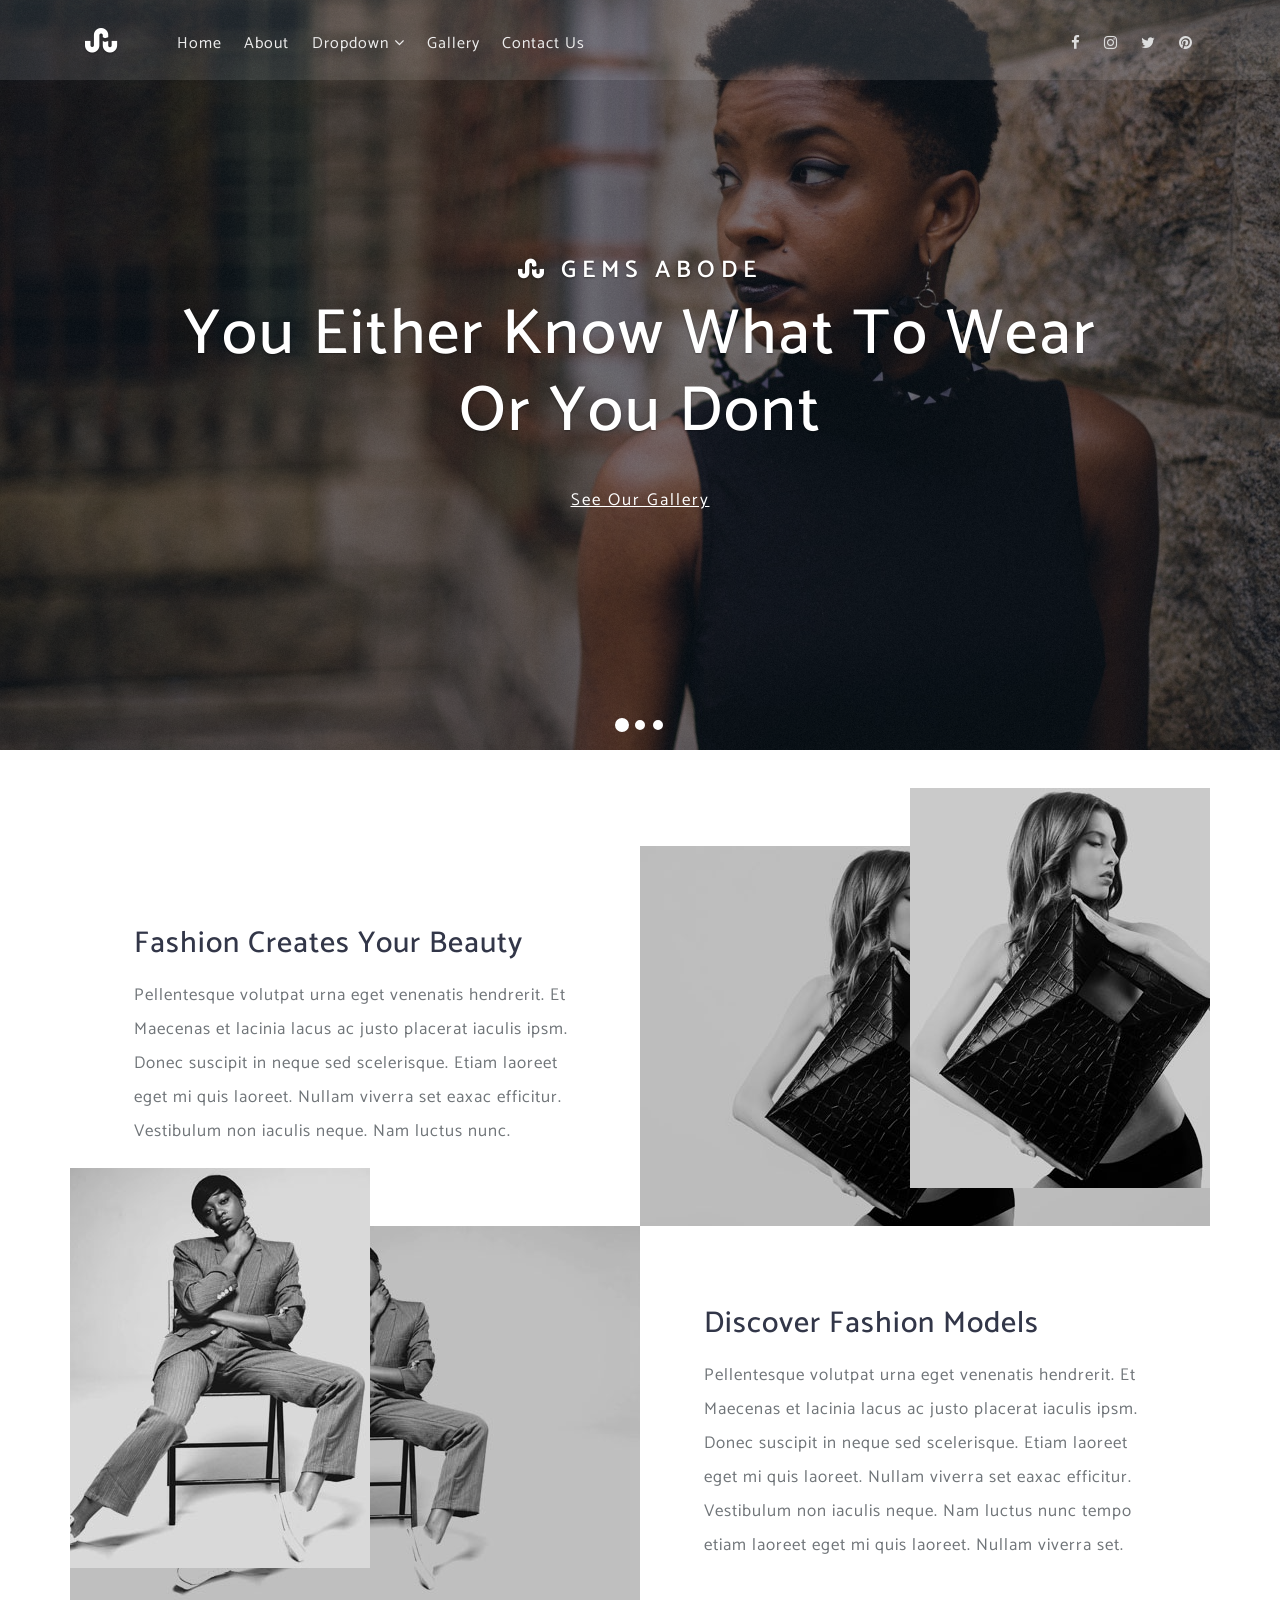
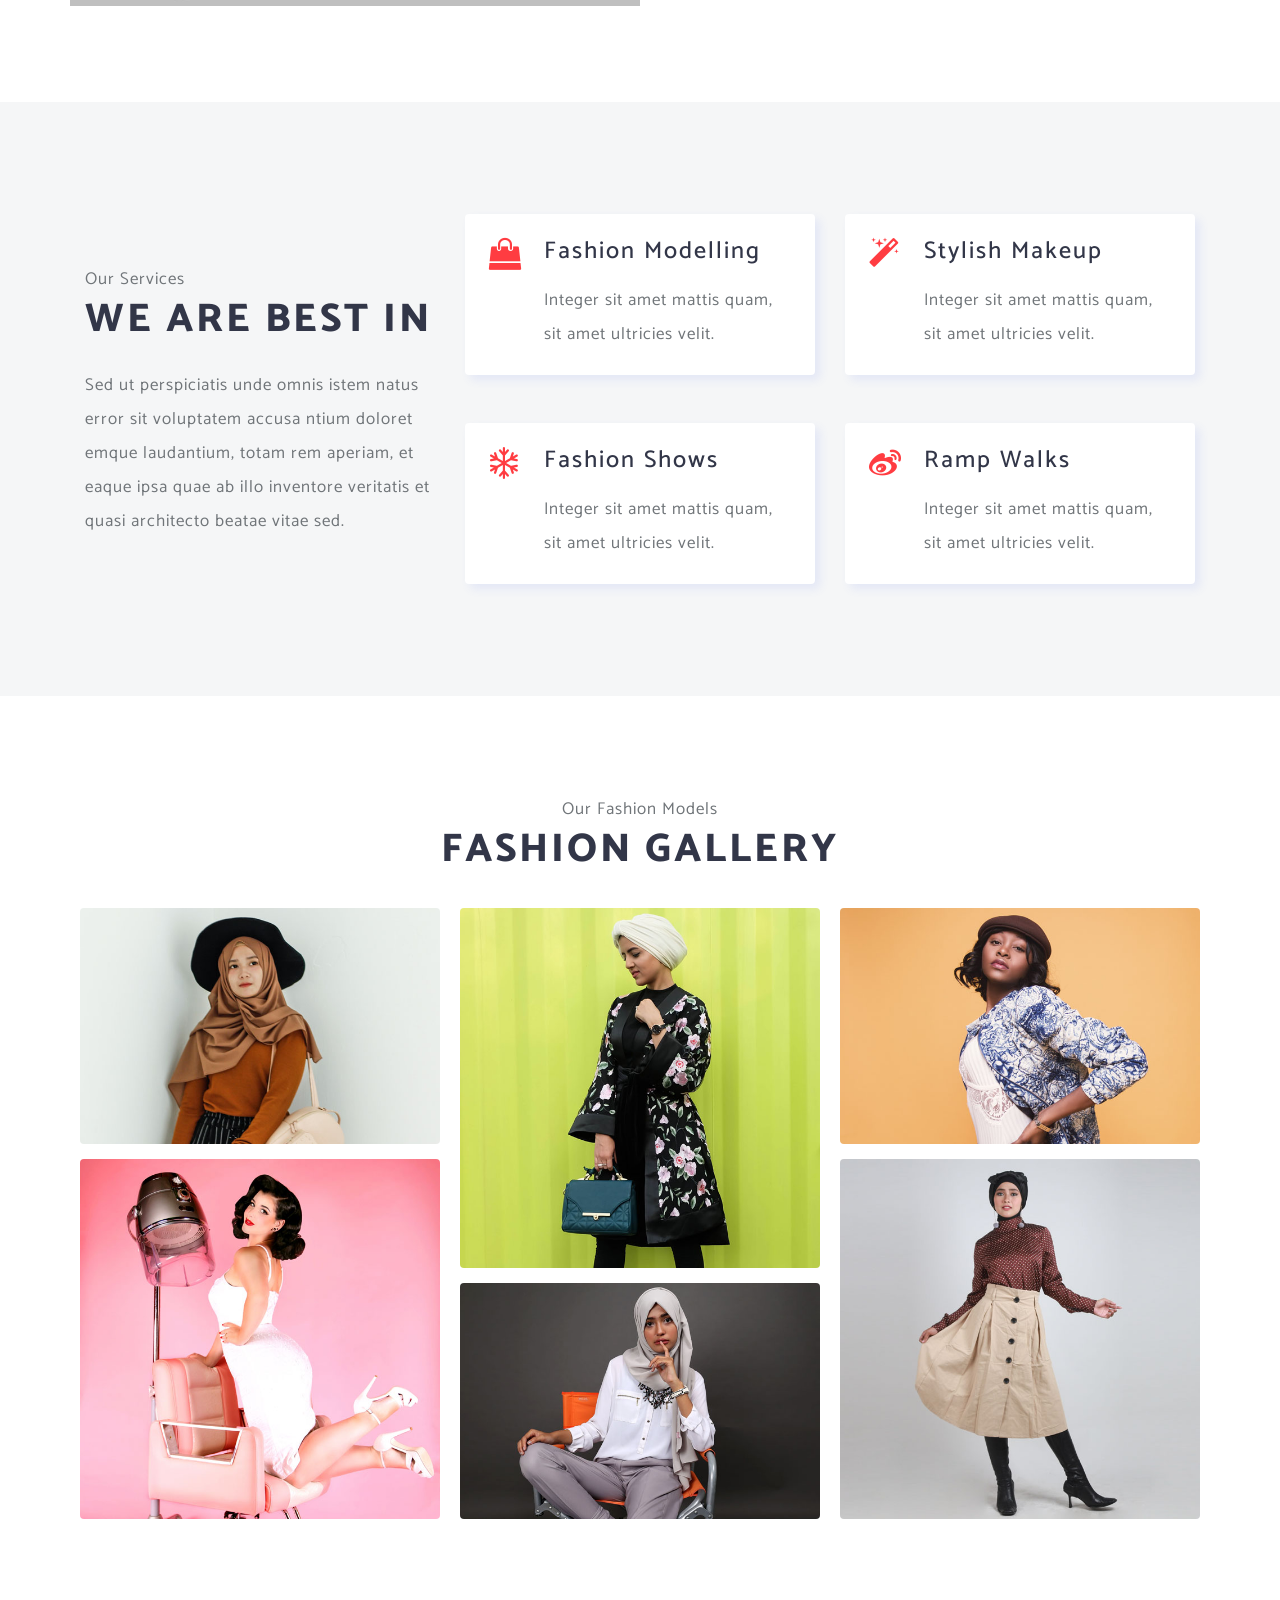
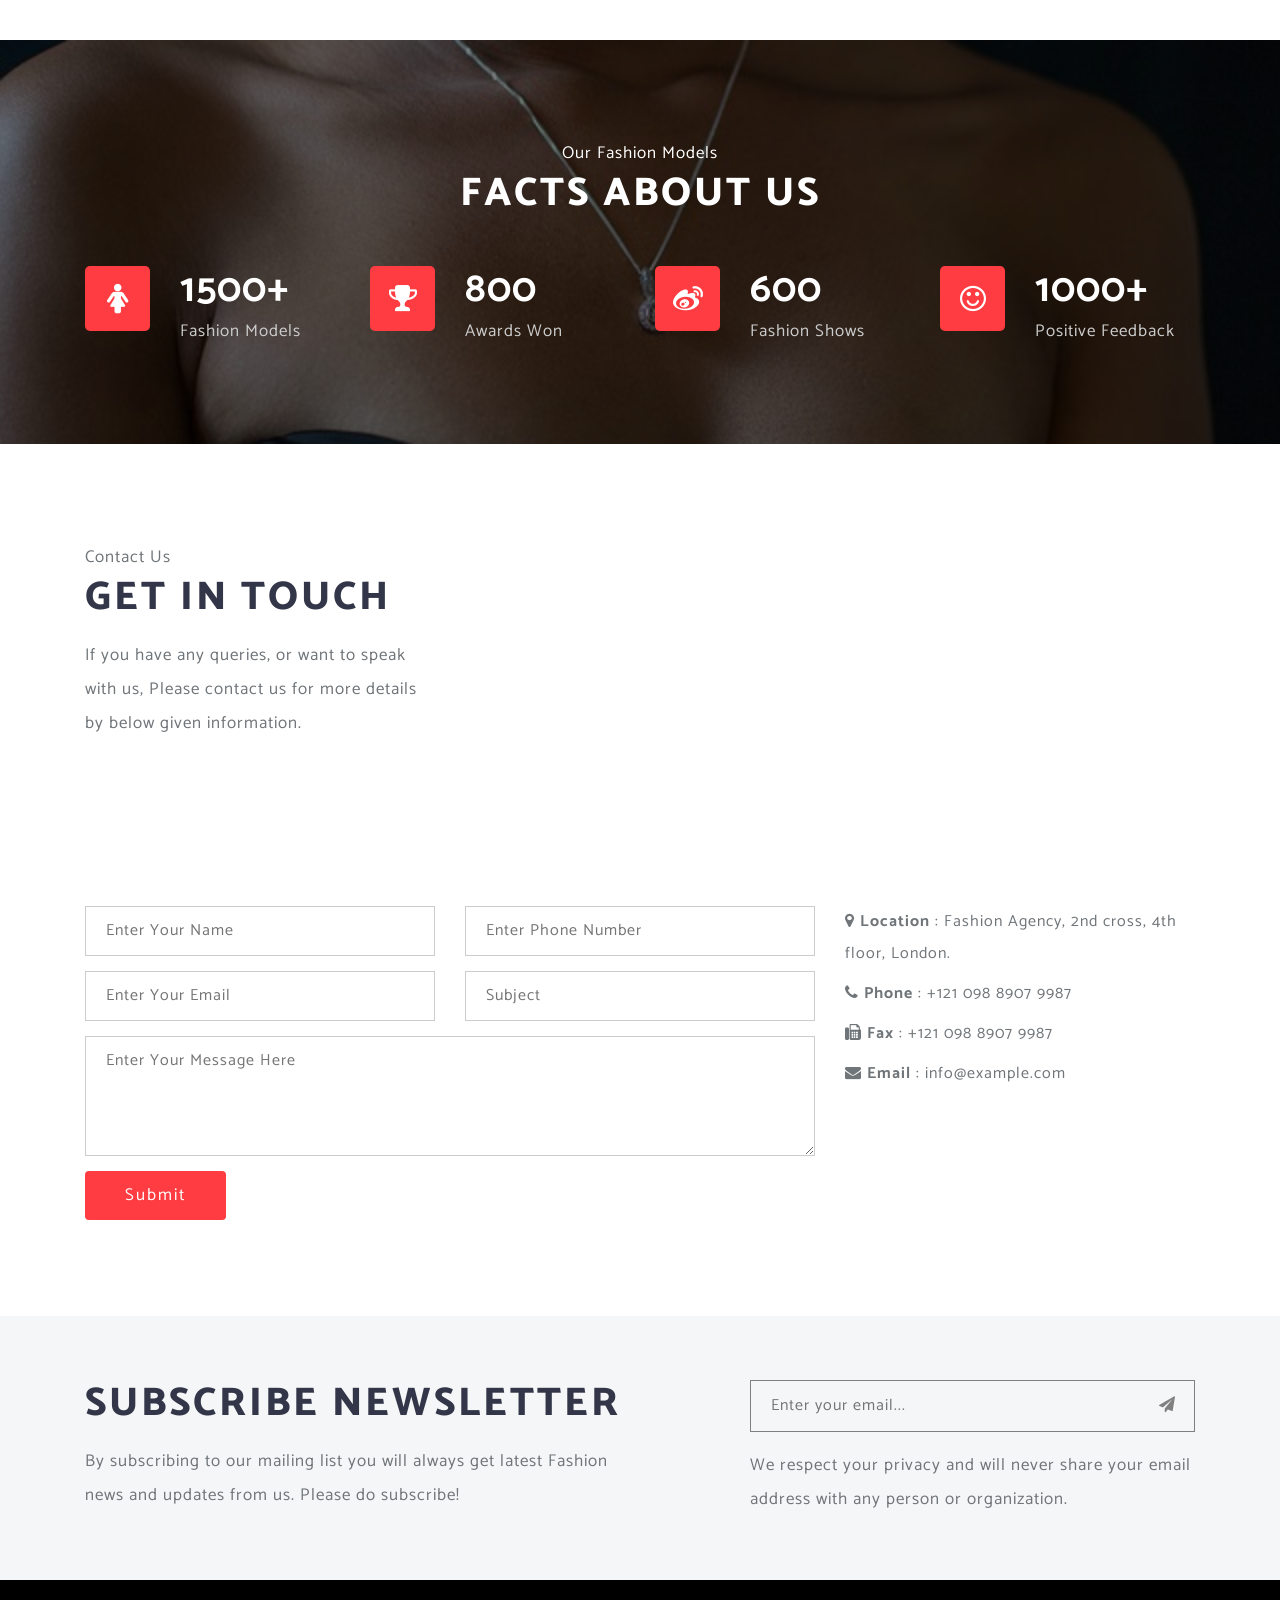
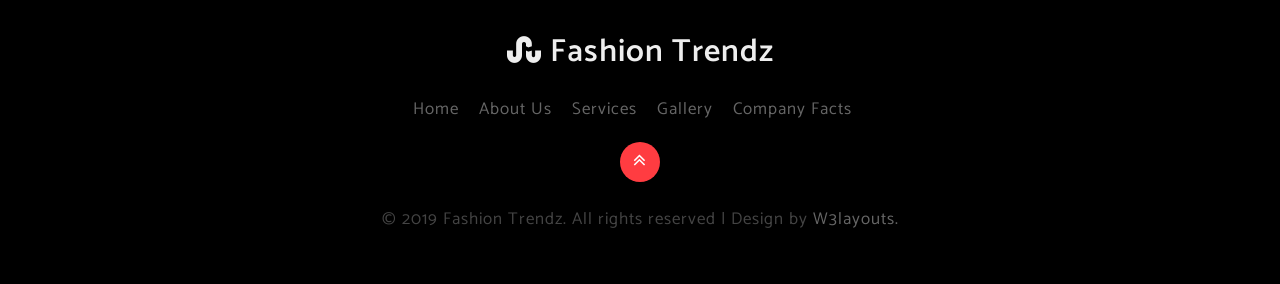
<file: index.html>
<!DOCTYPE html>
<html lang="en">
<head>
<title>Maria Gbotesho</title>
<meta name="viewport" content="width=device-width, initial-scale=1">
<meta charset="utf-8">
<meta name="keywords" content="Fashion Trendz Responsive web template, Bootstrap Web Templates, Flat Web Templates, Android Compatible web template, 
Smartphone Compatible web template, free webdesigns for Nokia, Samsung, LG, SonyEricsson, Motorola web design" />

    <script>
        addEventListener("load", function () {
            setTimeout(hideURLbar, 0);
        }, false);

        function hideURLbar() {
            window.scrollTo(0, 1);
        }
    </script>
	
	<!-- css files -->
    <link href="css/bootstrap.css" rel='stylesheet' type='text/css' /><!-- bootstrap css -->
    <link href="css/style.css" rel='stylesheet' type='text/css' /><!-- custom css -->
    <link href="css/font-awesome.min.css" rel="stylesheet"><!-- fontawesome css -->
	<!-- //css files -->
	
	<!-- google fonts -->
	<link href="//fonts.googleapis.com/css?family=Catamaran:100,200,300,400,500,600,700,800,900" rel="stylesheet">
	<!-- //google fonts -->
	
</head>
<body>

<!-- header -->
<header>
	<div class="container">
		<div class="header d-lg-flex">
			<div class="header-agile d-flex">
				<h1 class="mr-lg-0 mr-4">
					<a class="navbar-brand logo" href="index.html">
						<span class="fa fa-stumbleupon" aria-hidden="true"></span> 
					</a>
				</h1>
				<div class="social social-invisible mt-3">
					<ul>
						<li class="mr-sm-3 mr-2 icons"><a href="#"><span class="fa fa-facebook" aria-hidden="true"></span></a></li>
						<li class="mr-sm-3 mr-2 icons"><a href="#"><span class="fa fa-instagram" aria-hidden="true"></span></a></li>
						<li class="mr-sm-3 mr-2 icons"><a href="#"><span class="fa fa-twitter" aria-hidden="true"></span></a></li>
						<li class="icons"><a href="#"><span class="fa fa-pinterest" aria-hidden="true"></span></a></li>
					</ul>
				</div>
			</div>
			<div class="nav_w3ls mt-3">
				<nav>
					<label for="drop" class="toggle mt-lg-0 mt-1"><span class="fa fa-bars" aria-hidden="true"></span></label>
					<input type="checkbox" id="drop" />
						<ul class="menu">
							<li class="mr-lg-3 mr-2 active"><a href="index.html">Home</a></li>
							<li class="mr-lg-3 mr-2"><a href="#about">About </a></li>
							<li class="mr-lg-3 mr-2 p-0">
							<!-- First Tier Drop Down -->
							<label for="drop-2" class="toggle">Dropdown <span class="fa fa-angle-down" aria-hidden="true"></span> </label>
							<a href="#">Dropdown <span class="fa fa-angle-down" aria-hidden="true"></span></a>
							<input type="checkbox" id="drop-2"/>
							<ul class="inner-dropdown">
								<li><a href="#services">Services</a></li>
								<li><a href="#facts">Company Facts</a></li>
								<li><a href="#subscribe">Newsletter</a></li>
							</ul>
							</li>
							<li class="mr-lg-3 mr-2"><a href="#gallery">Gallery</a></li>
							<li class="mr-lg-3 mr-2"><a href="#contact">Contact Us</a></li>
						</ul>
				</nav>
			</div>
			<div class="social mt-3 ml-auto">
				<ul>
					<li class="mr-3 icons"><a href="#"><span class="fa fa-facebook" aria-hidden="true"></span></a></li>
					<li class="mr-3 icons"><a href="#"><span class="fa fa-instagram" aria-hidden="true"></span></a></li>
					<li class="mr-3 icons"><a href="#"><span class="fa fa-twitter" aria-hidden="true"></span></a></li>
					<li class=" icons"><a href="#"><span class="fa fa-pinterest" aria-hidden="true"></span></a></li>
				</ul>
			</div>
		</div>
	</div>
</header>
<!-- //header -->

<!-- banner -->
<section class="banner_w3lspvt" id="home">
	<div class="csslider infinity" id="slider1">
		<input type="radio" name="slides" checked="checked" id="slides_1"/>
		<input type="radio" name="slides" id="slides_2"/>
		<input type="radio" name="slides" id="slides_3"/>

		<ul class="banner_slide_bg">
			<li>
				<div class="slider-info bg1">
					<div class="bs-slider-overlay">
						<div class="banner-text">
							<div class="container">
								<h5><span class="fa fa-stumbleupon" aria-hidden="true"></span> GEMS ABODE</h5>
								<h2 class="movetxt agile-title text-capitalize">You Either Know What To Wear </h2>
								<h2 class="movetxt mb-3 agile-title text-capitalize">Or You Dont</h2>	
								<a href="#gallery" class="btn"> See Our Gallery </a>
							</div>
						</div>
					</div>
				</div>
			</li>
			<li>
				<div class="slider-info bg2">
					<div class="bs-slider-overlay1">
						<div class="banner-text">
							<div class="container">
								<h5><span class="fa fa-stumbleupon" aria-hidden="true"></span> GEMS ABODE</h5>
								<h4 class="movetxt agile-title text-capitalize">Fashion Is A Reflection </h4>
								<h4 class="movetxt mb-3 agile-title text-capitalize">of Your Style</h4>	
								<a href="#gallery" class="btn"> See Our Gallery </a>
							</div>
						</div>
					</div>
				</div>
			</li>
			<li>
				<div class="slider-info bg3">
					<div class="bs-slider-overlay1">
						<div class="banner-text">
							<div class="container">
								<h5><span class="fa fa-stumbleupon" aria-hidden="true"></span> GEMS ABODE</h5>
								<h4 class="movetxt agile-title text-capitalize">An Influential Platform for</h4>
								<h4 class="movetxt mb-3 agile-title text-capitalize">Fashion Industry</h4>	
								<a href="#gallery" class="btn"> See Our Gallery </a>
							</div>
						</div>
					</div>
				</div>
			</li>
		</ul>
		<div class="navigation"> 
			<div>
			  <label for="slides_1"></label>
			  <label for="slides_2"></label>
			  <label for="slides_3"></label>
			</div>
		</div>
	</div>
</section>
<!-- //banner -->

<!-- About -->
<section class="about py-5" id="about">
	<div class="container py-lg-5 py-md-3">
		<div class="row">
			<div class="col-lg-6 about-padding">
				<h4 class="mt-lg-5">Fashion Creates Your Beauty</h4>
				<p class="mt-3">Pellentesque volutpat urna eget venenatis hendrerit. Et Maecenas et lacinia lacus ac justo placerat iaculis ipsm.
				Donec suscipit in neque sed scelerisque. Etiam laoreet eget mi quis laoreet. Nullam viverra set eaxac efficitur. Vestibulum
				non iaculis neque. Nam luctus nunc.</p>
			</div>
			<div class="col-lg-6 px-sm-0 img-div">
				<img src="images/ab1.jpg" alt="" class="img-fluid" />
				<img src="images/ab1-alt.jpg" alt="" class="img-fluid position-img" />
			</div>
			<div class="col-lg-6 px-sm-0 img-div mt-lg-0 mt-md-4 mt-0">
				<img src="images/ab2.jpg" alt="" class="img-fluid" />
				<img src="images/ab2-alt.jpg" alt="" class="img-fluid position-img1" />
			</div>
			<div class="col-lg-6 about-padding">
				<h4 class="mt-lg-5">Discover Fashion Models</h4>
				<p class="mt-3">Pellentesque volutpat urna eget venenatis hendrerit. Et Maecenas et lacinia lacus ac justo placerat iaculis ipsm.
				Donec suscipit in neque sed scelerisque. Etiam laoreet eget mi quis laoreet. Nullam viverra set eaxac efficitur. Vestibulum
				non iaculis neque. Nam luctus nunc tempo etiam laoreet eget mi quis laoreet. Nullam viverra set.</p>
			</div>
		</div>
	</div>
</section>
<!-- //About -->

<!-- services -->
<section class="services py-5" id="services">
	<div class="container py-xl-5 py-lg-3">
		<div class="row py-xl-3">
			<div class="col-lg-4 mt-lg-5">
				<p class="title">Our Services</p>
				<h3 class="heading mb-4">We Are Best In</h3>
				<p>Sed ut perspiciatis unde omnis istem natus error sit voluptatem accusa ntium doloret emque
					laudantium, totam rem aperiam, et eaque ipsa quae ab illo inventore veritatis et quasi architecto beatae vitae
					sed. </p>
			</div>
			<div class="col-lg-8 mt-lg-0 mt-5">
				<div class="row">
					<div class="col-md-6">
						<div class="bottom-gd-ser p-4">
							<div class="row">
								<div class="col-sm-2 bottom-gd-icon">
									<span class="fa fa-shopping-bag" aria-hidden="true"></span>
								</div>
								<div class="col-sm-10 bottom-gd-content mt-sm-0 mt-4">
									<h4 class="mb-sm-3 mb-2">Fashion Modelling</h4>
									<p>Integer sit amet mattis quam, sit amet ultricies velit.</p>
								</div>
							</div>
						</div>
					</div>
					<div class="col-md-6 my-md-0 my-4">
						<div class="bottom-gd-ser p-4">
							<div class="row">
								<div class="col-sm-2 bottom-gd-icon">
									<span class="fa fa-magic" aria-hidden="true"></span>
								</div>
								<div class="col-sm-10 bottom-gd-content mt-sm-0 mt-4">
									<h4 class="mb-sm-3 mb-2">Stylish Makeup</h4>
									<p>Integer sit amet mattis quam, sit amet ultricies velit.</p>
								</div>
							</div>
						</div>
					</div>
				</div>
				<div class="row mt-md-5">
					<div class="col-md-6">
						<div class="bottom-gd-ser p-4">
							<div class="row">
								<div class="col-sm-2 bottom-gd-icon">
									<span class="fa fa-snowflake-o" aria-hidden="true"></span>
								</div>
								<div class="col-sm-10 bottom-gd-content mt-sm-0 mt-4">
									<h4 class="mb-sm-3 mb-2">Fashion Shows </h4>
									<p>Integer sit amet mattis quam, sit amet ultricies velit.</p>
								</div>
							</div>
						</div>
					</div>
					<div class="col-md-6 mt-md-0 mt-4">
						<div class="bottom-gd-ser p-4">
							<div class="row">
								<div class="col-sm-2 bottom-gd-icon">
									<span class="fa fa-weibo" aria-hidden="true"></span>
								</div>
								<div class="col-sm-10 bottom-gd-content mt-sm-0 mt-4">
									<h4 class="mb-sm-3 mb-2">Ramp Walks</h4>
									<p>Integer sit amet mattis quam, sit amet ultricies velit.</p>
								</div>
							</div>
						</div>
					</div>
				</div>
			</div>
		</div>
	</div>
</section>
<!-- //services -->

<!-- Gallery -->
<section class="gallery py-5" id="gallery">
	<div class="container py-lg-5 py-3">
		<p class="text-center">Our Fashion Models</p>
		<h3 class="heading mb-4 text-center">Fashion Gallery</h3>
		<div class="row news-grids text-center">
			<div class="col-md-4 col-sm-6 gal-img">
				<a href="#gal1"><img src="images/1.jpg" alt="news image" class="img-fluid"></a>
				<a href="#gal2"><img src="images/2.jpg" alt="news image" class="img-fluid"></a>

			</div>

			<div class="col-md-4 col-sm-6 gal-img">
				<a href="#gal3"><img src="images/3.jpg" alt="news image" class="img-fluid"></a>

				<a href="#gal4"><img src="images/4.jpg" alt="news image" class="img-fluid"></a>
			</div>

			<div class="col-md-4 col-sm-6 gal-img">
				<a href="#gal5"><img src="images/5.jpg" alt="news image" class="img-fluid"></a>
				<a href="#gal6"><img src="images/6.jpg" alt="news image" class="img-fluid"></a>
			</div>
		</div>
	</div>
	<!-- popup-->
	<div id="gal1" class="pop-overlay animate">
		<div class="popup">
			<img src="images/1.jpg" alt="Popup Image" class="img-fluid" />
			<p class="mt-4">Nulla viverra pharetra se, eget pulvinar neque pharetra ac int. placerat placerat dolor.</p>
			<a class="close" href="#gallery">&times;</a>
		</div>
	</div>
	<!-- //popup -->

	<!-- popup-->
	<div id="gal2" class="pop-overlay animate">
		<div class="popup">
			<img src="images/2.jpg" alt="Popup Image" class="img-fluid" />
			<p class="mt-4">Nulla viverra pharetra se, eget pulvinar neque pharetra ac int. placerat placerat dolor.</p>
			<a class="close" href="#gallery">&times;</a>
		</div>
	</div>
	<!-- //popup -->
	<!-- popup-->
	<div id="gal3" class="pop-overlay animate">
		<div class="popup">
			<img src="images/3.jpg" alt="Popup Image" class="img-fluid" />
			<p class="mt-4">Nulla viverra pharetra se, eget pulvinar neque pharetra ac int. placerat placerat dolor.</p>
			<a class="close" href="#gallery">&times;</a>
		</div>
	</div>
	<!-- //popup3 -->
	<!-- popup-->
	<div id="gal4" class="pop-overlay animate">
		<div class="popup">
			<img src="images/4.jpg" alt="Popup Image" class="img-fluid" />
			<p class="mt-4">Nulla viverra pharetra se, eget pulvinar neque pharetra ac int. placerat placerat dolor.</p>
			<a class="close" href="#gallery">&times;</a>
		</div>
	</div>
	<!-- //popup -->
	<!-- popup-->
	<div id="gal5" class="pop-overlay animate">
		<div class="popup">
			<img src="images/5.jpg" alt="Popup Image" class="img-fluid" />
			<p class="mt-4">Nulla viverra pharetra se, eget pulvinar neque pharetra ac int. placerat placerat dolor.</p>
			<a class="close" href="#gallery">&times;</a>
		</div>
	</div>
	<!-- //popup -->
	<!-- popup-->
	<div id="gal6" class="pop-overlay animate">
		<div class="popup">
			<img src="images/6.jpg" alt="Popup Image" class="img-fluid" />
			<p class="mt-4">Nulla viverra pharetra se, eget pulvinar neque pharetra ac int. placerat placerat dolor.</p>
			<a class="close" href="#gallery">&times;</a>
		</div>
	</div>
	<!-- //popup -->
</section>
<!--// gallery -->

<!-- stats-->
<section class="stats-info" id="facts">
	<div class="overlay py-5">
		<div class="container py-lg-5">
			<p class="center text-center">Our Fashion Models</p>
			<h3 class="heading mb-5 text-center">Facts About Us</h3>
			<div class="row">
				<div class="col-lg-3 col-sm-6 stats-grid-w3-agile">
					<div class="row">
						<div class="col-4">
							<div class="icon-right-w3ls text-center">
								<span class="fa fa-female"></span>
							</div>
						</div>
						<div class="col-8">
							<p class="counter text-wh">1500+</p>
							<p class="text-li">Fashion Models</p>
						</div>
					</div>
				</div>
				<div class="col-lg-3 col-sm-6 stats-grid-w3-agile mt-sm-0 mt-4">
					<div class="row">
						<div class="col-4">
							<div class="icon-right-w3ls text-center">
								<span class="fa fa-trophy"></span>
							</div>
						</div>
						<div class="col-8">
							<p class="counter text-wh">800</p>
							<p class="text-li">Awards Won</p>
						</div>
					</div>
				</div>
				<div class="col-lg-3 col-sm-6 stats-grid-w3-agile mt-lg-0 mt-4">
					<div class="row">
						<div class="col-4">
							<div class="icon-right-w3ls text-center">
								<span class="fa fa-weibo"></span>
							</div>
						</div>
						<div class="col-8">
							<p class="counter text-wh">600</p>
							<p class="text-li">Fashion Shows</p>
						</div>
					</div>
				</div>
				<div class="col-lg-3 col-sm-6 stats-grid-w3-agile mt-lg-0 mt-4">
					<div class="row">
						<div class="col-4">
							<div class="icon-right-w3ls text-center">
								<span class="fa fa-smile-o"></span>
							</div>
						</div>
						<div class="col-8">
							<p class="counter text-wh">1000+</p>
							<p class="text-li">Positive Feedback</p>
						</div>
					</div>
				</div>
			</div>
		</div>
	</div>
</section>
<!-- //stats -->

<!-- contact -->
<section class="contact py-5" id="contact">
	<div class="container py-md-5">
		<div class="row">
			<div class="col-lg-4 contact-left">	
				<p>Contact Us</p>
				<h3 class="heading">Get In Touch</h3>
				<p class="mt-3">If you have any queries, or want to speak with us, Please contact us for more details by below given information.</p>
				
			</div>
			<div class="col-lg-8 about-text">
				<iframe src="https://www.google.com/maps/embed?pb=!1m18!1m12!1m3!1d100949.24429313939!2d-122.44206553967531!3d37.75102885910819!2m3!1f0!2f0!3f0!3m2!1i1024!2i768!4f13.1!3m3!1m2!1s0x80859a6d00690021%3A0x4a501367f076adff!2sSan+Francisco%2C+CA%2C+USA!5e0!3m2!1sen!2sin!4v1472190196783" class="map" style="border:0" allowfullscreen=""></iframe>	
			</div>
			<div class="col-lg-8 mt-5">
				<form action="#" method="post">
					<div class="row main-w3layouts-sectns">
						<div class="col-md-6 w3-btm-spc form-text1">
							<input type="text" name="Name" placeholder="Enter Your Name" required="">
						</div>
						<div class="col-md-6 w3-btm-spc form-text2">
							<input type="text" name="Phone no" placeholder="Enter Phone Number" required="">
						</div>
					</div>
					<div class="row main-w3layouts-sectns">
						<div class="col-md-6 w3-btm-spc form-text1">
							<input type="email" name="email" placeholder="Enter Your Email" required="">
						</div>
						<div class="col-md-6 w3-btm-spc form-text2">
							<input type="text" name="subject" placeholder="Subject" required="">
						</div>
					</div>
					<div class="main-w3layouts-sectns ">
						<div class="w3-btm-spc form-text2 p-0">
							<textarea placeholder="Enter Your Message Here"></textarea>
						</div>
					</div>
					<button class="btn">Submit</button>
				</form> 
			</div>
			<div class="col-lg-4 mt-5">
				<div class="contact-info">
					<div class="footer-style-w3ls">
						<p><span class="fa fa-map-marker" aria-hidden="true"></span><strong> Location</strong> : Fashion Agency, 2nd cross, 4th floor, London.</p>
					</div>
					<div class="footer-style-w3ls mt-2">
						<p><span class="fa fa-phone" aria-hidden="true"></span><strong> Phone</strong> : +121 098 8907 9987</p>
					</div>
					<div class="footer-style-w3ls mt-2">
						<p><span class="fa fa-fax" aria-hidden="true"></span><strong> Fax</strong> : +121 098 8907 9987</p>
					</div>
					<div class="footer-style-w3ls mt-2">
						<p><span class="fa fa-envelope" aria-hidden="true"></span><strong> Email</strong> : <a href="mailto:info@example.com">info@example.com</a></p>
					</div>
				</div>
			</div>
		</div>
	</div>
</section>
<!-- //contact -->

<!-- Newsletter -->
<section class="subscribe-text py-5" id="subscribe">
	<div class="container py-lg-3">
		<div class="row">
			<div class="col-lg-6">
				<h3 class="heading mb-3">Subscribe newsletter</h3>
				<p>By subscribing to our mailing list you will always get latest Fashion news and updates from us. Please do subscribe!</p>
			</div>
			<div class="col-lg-5 offset-lg-1">
				<form action="#" method="post">
					<input type="email" name="Email" placeholder="Enter your email..." required="">
					<button class="btn1"><span class="fa fa-paper-plane" aria-hidden="true"></span></button>
					<div class="clearfix"> </div>
				</form>
				<p class="mt-3">We respect your privacy and will never share your email address with any person or organization.</p>
			</div>
		</div>
	</div>
</section>
<!-- //Newsletter -->

<!-- footer -->
<footer class="footerv4-w3ls py-sm-5 py-4" id="footer">
	<div class="footerv4-top">
		<div class="container">
		
			<!-- footer logo -->
			<div class="footer-logo text-center">
				<a href="index.html"><span class="fa fa-stumbleupon" aria-hidden="true"></span>  Fashion Trendz </a>
			</div>
			<!-- //footer logo -->
			
			<!-- footer nav links -->
			<div class="d-flex align-items-center footer-nav-wthree justify-content-center my-3">
				<ul class="footer-link">
					<li>
						<a href="index.html">Home</a>
					</li>
					<li>
						<a href="#about">About Us</a>
					</li>
					<li>
						<a href="#services">Services</a>
					</li>
					<li>
						<a href="#gallery">Gallery</a>
					</li>
					<li>
						<a href="#facts">Company Facts</a>
					</li>
				</ul>
			</div>
			<!-- //footer nav links -->
			
			<!-- move top icon -->
			<div class="text-center">
				<a href="#home" class="move-top text-center"><span class="fa fa-angle-double-up" aria-hidden="true"></span></a>
			</div>
			<!-- //move top icon -->
			
			<!-- copyright -->
			<div class="copy-right text-center">
				<p>© 2019 Fashion Trendz. All rights reserved | Design by
					<a href="http://w3layouts.com"> W3layouts.</a>
				</p>
			</div>
			<!-- //copyright -->
			
			
		</div>
	</div>
</footer>
<!-- //footer -->

</body>
</html>
</file>
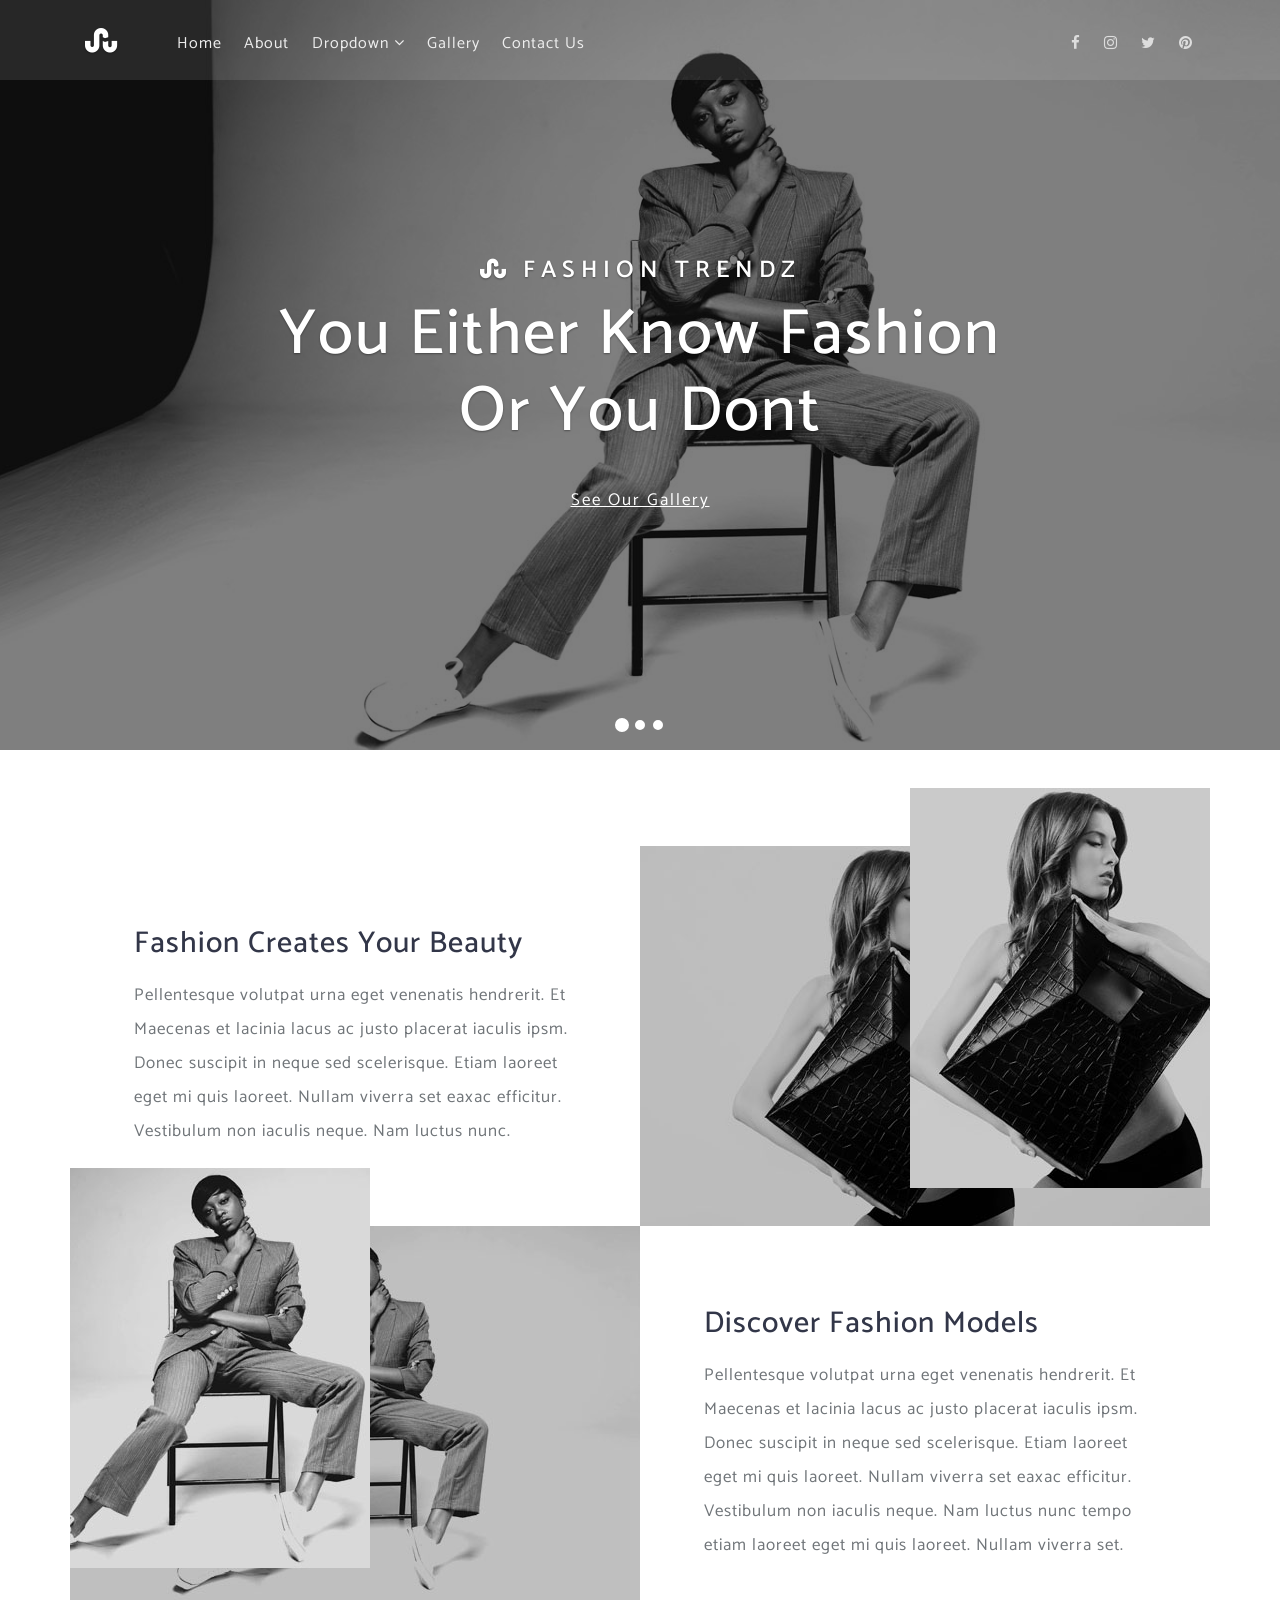
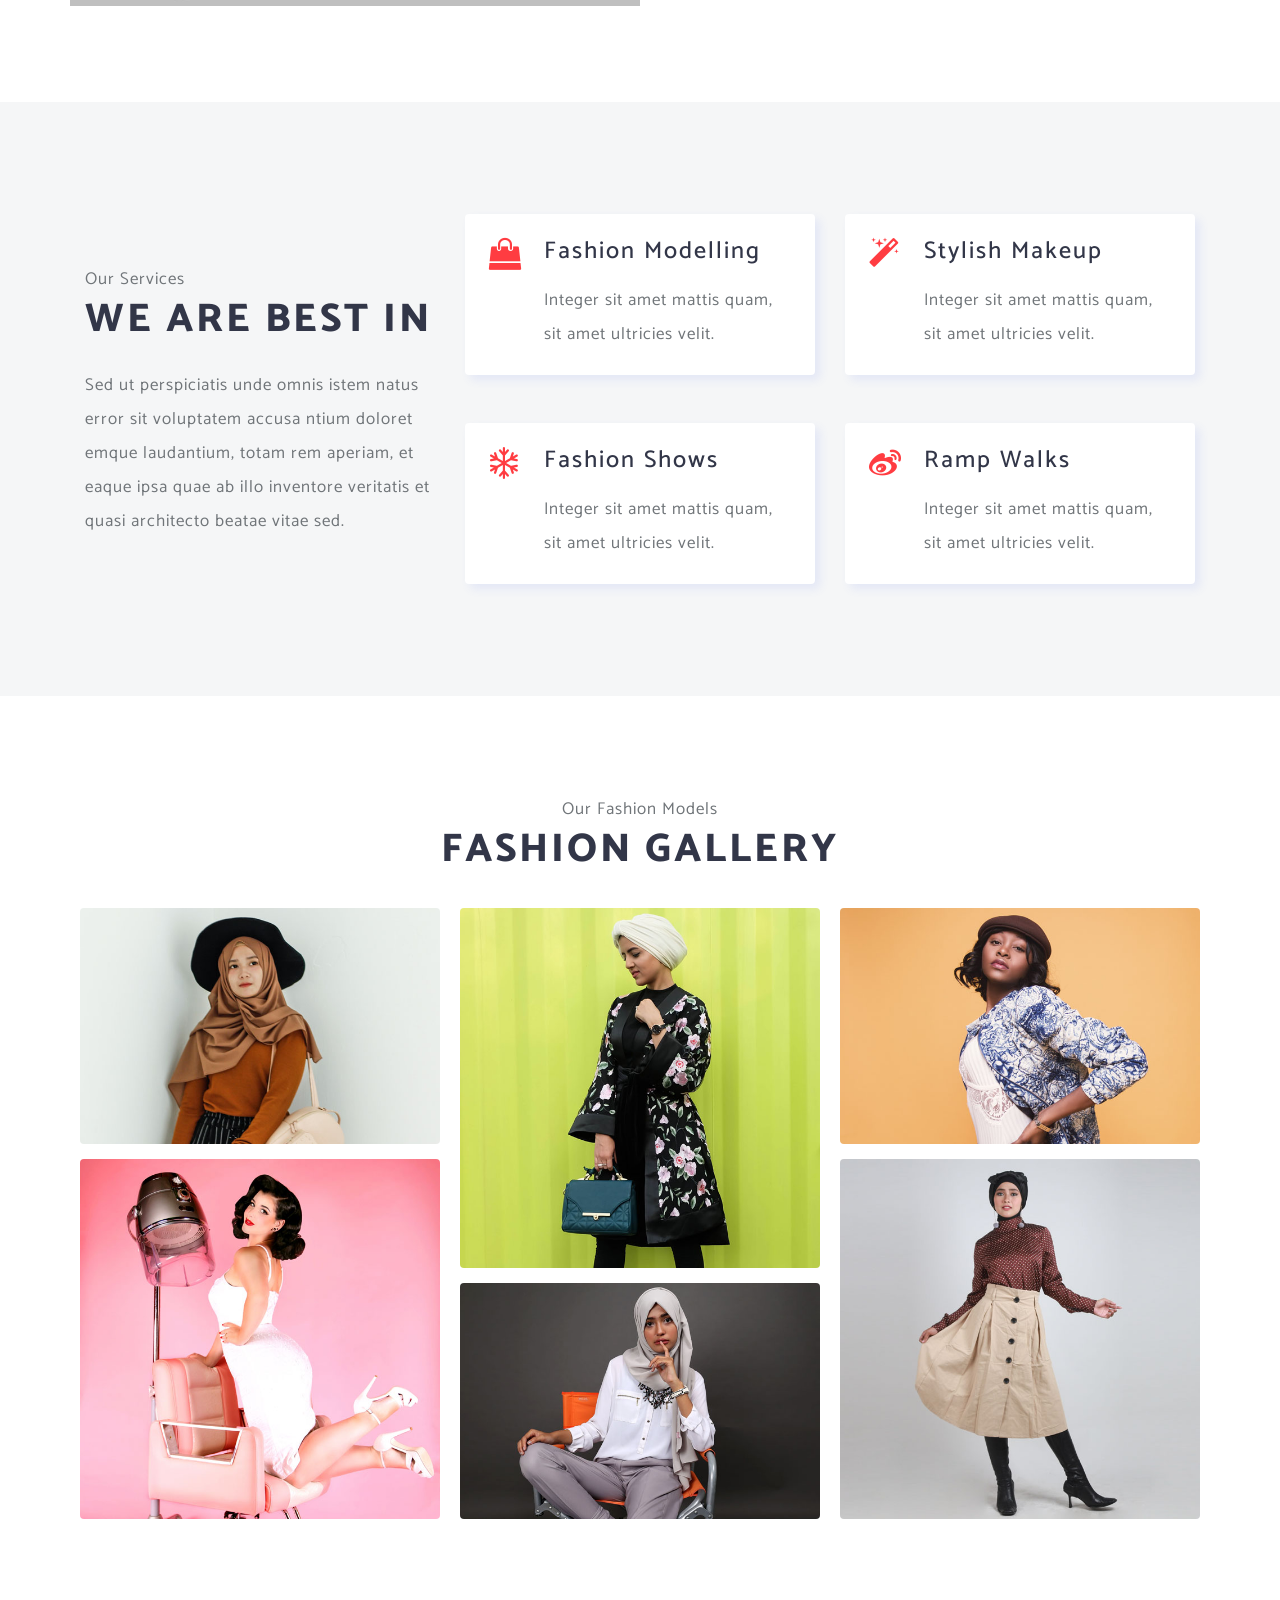
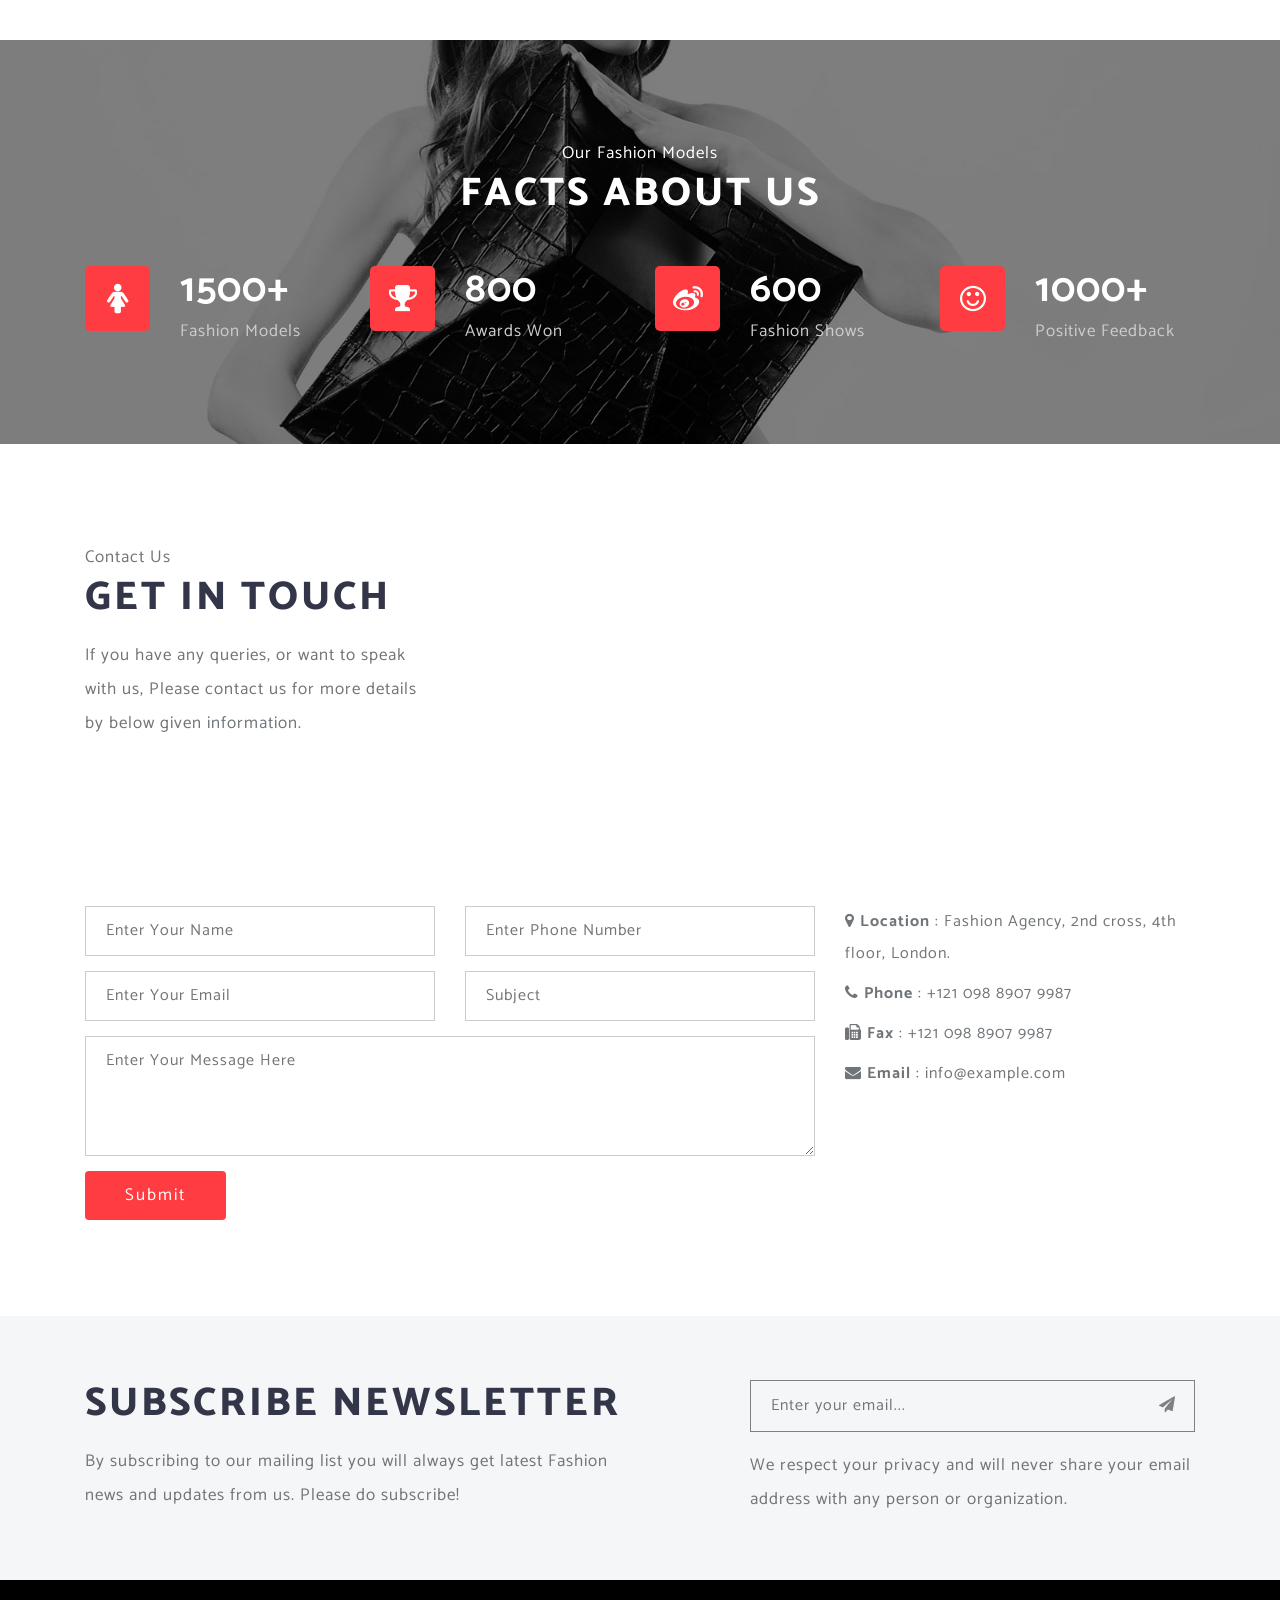
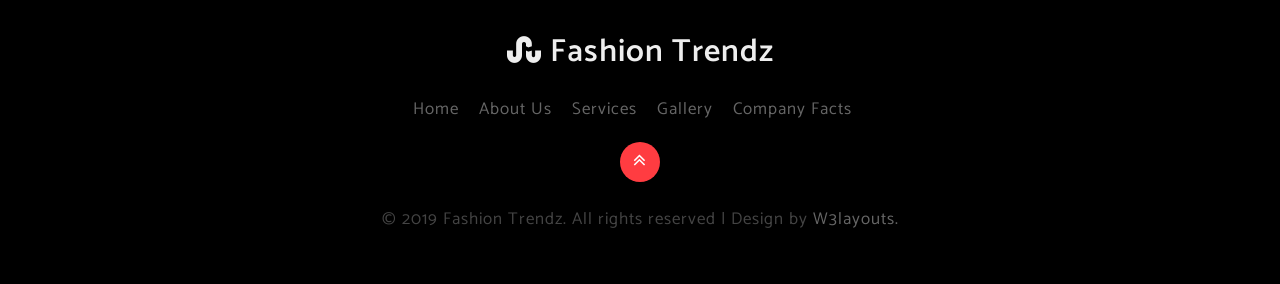
<file: First-Trial-Website/index.html>
<!DOCTYPE html>
<html lang="en">
<head>
<title>Maria Gbotesho</title>
<meta name="viewport" content="width=device-width, initial-scale=1">
<meta charset="utf-8">
<meta name="keywords" content="Fashion Trendz Responsive web template, Bootstrap Web Templates, Flat Web Templates, Android Compatible web template, 
Smartphone Compatible web template, free webdesigns for Nokia, Samsung, LG, SonyEricsson, Motorola web design" />

    <script>
        addEventListener("load", function () {
            setTimeout(hideURLbar, 0);
        }, false);

        function hideURLbar() {
            window.scrollTo(0, 1);
        }
    </script>
	
	<!-- css files -->
    <link href="css/bootstrap.css" rel='stylesheet' type='text/css' /><!-- bootstrap css -->
    <link href="css/style.css" rel='stylesheet' type='text/css' /><!-- custom css -->
    <link href="css/font-awesome.min.css" rel="stylesheet"><!-- fontawesome css -->
	<!-- //css files -->
	
	<!-- google fonts -->
	<link href="//fonts.googleapis.com/css?family=Catamaran:100,200,300,400,500,600,700,800,900" rel="stylesheet">
	<!-- //google fonts -->
	
</head>
<body>

<!-- header -->
<header>
	<div class="container">
		<div class="header d-lg-flex">
			<div class="header-agile d-flex">
				<h1 class="mr-lg-0 mr-4">
					<a class="navbar-brand logo" href="index.html">
						<span class="fa fa-stumbleupon" aria-hidden="true"></span> 
					</a>
				</h1>
				<div class="social social-invisible mt-3">
					<ul>
						<li class="mr-sm-3 mr-2 icons"><a href="#"><span class="fa fa-facebook" aria-hidden="true"></span></a></li>
						<li class="mr-sm-3 mr-2 icons"><a href="#"><span class="fa fa-instagram" aria-hidden="true"></span></a></li>
						<li class="mr-sm-3 mr-2 icons"><a href="#"><span class="fa fa-twitter" aria-hidden="true"></span></a></li>
						<li class="icons"><a href="#"><span class="fa fa-pinterest" aria-hidden="true"></span></a></li>
					</ul>
				</div>
			</div>
			<div class="nav_w3ls mt-3">
				<nav>
					<label for="drop" class="toggle mt-lg-0 mt-1"><span class="fa fa-bars" aria-hidden="true"></span></label>
					<input type="checkbox" id="drop" />
						<ul class="menu">
							<li class="mr-lg-3 mr-2 active"><a href="index.html">Home</a></li>
							<li class="mr-lg-3 mr-2"><a href="#about">About </a></li>
							<li class="mr-lg-3 mr-2 p-0">
							<!-- First Tier Drop Down -->
							<label for="drop-2" class="toggle">Dropdown <span class="fa fa-angle-down" aria-hidden="true"></span> </label>
							<a href="#">Dropdown <span class="fa fa-angle-down" aria-hidden="true"></span></a>
							<input type="checkbox" id="drop-2"/>
							<ul class="inner-dropdown">
								<li><a href="#services">Services</a></li>
								<li><a href="#facts">Company Facts</a></li>
								<li><a href="#subscribe">Newsletter</a></li>
							</ul>
							</li>
							<li class="mr-lg-3 mr-2"><a href="#gallery">Gallery</a></li>
							<li class="mr-lg-3 mr-2"><a href="#contact">Contact Us</a></li>
						</ul>
				</nav>
			</div>
			<div class="social mt-3 ml-auto">
				<ul>
					<li class="mr-3 icons"><a href="#"><span class="fa fa-facebook" aria-hidden="true"></span></a></li>
					<li class="mr-3 icons"><a href="#"><span class="fa fa-instagram" aria-hidden="true"></span></a></li>
					<li class="mr-3 icons"><a href="#"><span class="fa fa-twitter" aria-hidden="true"></span></a></li>
					<li class=" icons"><a href="#"><span class="fa fa-pinterest" aria-hidden="true"></span></a></li>
				</ul>
			</div>
		</div>
	</div>
</header>
<!-- //header -->

<!-- banner -->
<section class="banner_w3lspvt" id="home">
	<div class="csslider infinity" id="slider1">
		<input type="radio" name="slides" checked="checked" id="slides_1"/>
		<input type="radio" name="slides" id="slides_2"/>
		<input type="radio" name="slides" id="slides_3"/>

		<ul class="banner_slide_bg">
			<li>
				<div class="slider-info bg1">
					<div class="bs-slider-overlay">
						<div class="banner-text">
							<div class="container">
								<h5><span class="fa fa-stumbleupon" aria-hidden="true"></span> Fashion Trendz</h5>
								<h2 class="movetxt agile-title text-capitalize">You Either Know Fashion </h2>
								<h2 class="movetxt mb-3 agile-title text-capitalize">Or You Dont</h2>	
								<a href="#gallery" class="btn"> See Our Gallery </a>
							</div>
						</div>
					</div>
				</div>
			</li>
			<li>
				<div class="slider-info bg2">
					<div class="bs-slider-overlay1">
						<div class="banner-text">
							<div class="container">
								<h5><span class="fa fa-stumbleupon" aria-hidden="true"></span> Trending Fashion</h5>
								<h4 class="movetxt agile-title text-capitalize">Fashion Is A Reflection </h4>
								<h4 class="movetxt mb-3 agile-title text-capitalize">of Your Style</h4>	
								<a href="#gallery" class="btn"> See Our Gallery </a>
							</div>
						</div>
					</div>
				</div>
			</li>
			<li>
				<div class="slider-info bg3">
					<div class="bs-slider-overlay1">
						<div class="banner-text">
							<div class="container">
								<h5><span class="fa fa-stumbleupon" aria-hidden="true"></span> Style Makeup</h5>
								<h4 class="movetxt agile-title text-capitalize">An Influential Platform for</h4>
								<h4 class="movetxt mb-3 agile-title text-capitalize">Fashion Industry</h4>	
								<a href="#gallery" class="btn"> See Our Gallery </a>
							</div>
						</div>
					</div>
				</div>
			</li>
		</ul>
		<div class="navigation"> 
			<div>
			  <label for="slides_1"></label>
			  <label for="slides_2"></label>
			  <label for="slides_3"></label>
			</div>
		</div>
	</div>
</section>
<!-- //banner -->

<!-- About -->
<section class="about py-5" id="about">
	<div class="container py-lg-5 py-md-3">
		<div class="row">
			<div class="col-lg-6 about-padding">
				<h4 class="mt-lg-5">Fashion Creates Your Beauty</h4>
				<p class="mt-3">Pellentesque volutpat urna eget venenatis hendrerit. Et Maecenas et lacinia lacus ac justo placerat iaculis ipsm.
				Donec suscipit in neque sed scelerisque. Etiam laoreet eget mi quis laoreet. Nullam viverra set eaxac efficitur. Vestibulum
				non iaculis neque. Nam luctus nunc.</p>
			</div>
			<div class="col-lg-6 px-sm-0 img-div">
				<img src="images/ab1.jpg" alt="" class="img-fluid" />
				<img src="images/ab1-alt.jpg" alt="" class="img-fluid position-img" />
			</div>
			<div class="col-lg-6 px-sm-0 img-div mt-lg-0 mt-md-4 mt-0">
				<img src="images/ab2.jpg" alt="" class="img-fluid" />
				<img src="images/ab2-alt.jpg" alt="" class="img-fluid position-img1" />
			</div>
			<div class="col-lg-6 about-padding">
				<h4 class="mt-lg-5">Discover Fashion Models</h4>
				<p class="mt-3">Pellentesque volutpat urna eget venenatis hendrerit. Et Maecenas et lacinia lacus ac justo placerat iaculis ipsm.
				Donec suscipit in neque sed scelerisque. Etiam laoreet eget mi quis laoreet. Nullam viverra set eaxac efficitur. Vestibulum
				non iaculis neque. Nam luctus nunc tempo etiam laoreet eget mi quis laoreet. Nullam viverra set.</p>
			</div>
		</div>
	</div>
</section>
<!-- //About -->

<!-- services -->
<section class="services py-5" id="services">
	<div class="container py-xl-5 py-lg-3">
		<div class="row py-xl-3">
			<div class="col-lg-4 mt-lg-5">
				<p class="title">Our Services</p>
				<h3 class="heading mb-4">We Are Best In</h3>
				<p>Sed ut perspiciatis unde omnis istem natus error sit voluptatem accusa ntium doloret emque
					laudantium, totam rem aperiam, et eaque ipsa quae ab illo inventore veritatis et quasi architecto beatae vitae
					sed. </p>
			</div>
			<div class="col-lg-8 mt-lg-0 mt-5">
				<div class="row">
					<div class="col-md-6">
						<div class="bottom-gd-ser p-4">
							<div class="row">
								<div class="col-sm-2 bottom-gd-icon">
									<span class="fa fa-shopping-bag" aria-hidden="true"></span>
								</div>
								<div class="col-sm-10 bottom-gd-content mt-sm-0 mt-4">
									<h4 class="mb-sm-3 mb-2">Fashion Modelling</h4>
									<p>Integer sit amet mattis quam, sit amet ultricies velit.</p>
								</div>
							</div>
						</div>
					</div>
					<div class="col-md-6 my-md-0 my-4">
						<div class="bottom-gd-ser p-4">
							<div class="row">
								<div class="col-sm-2 bottom-gd-icon">
									<span class="fa fa-magic" aria-hidden="true"></span>
								</div>
								<div class="col-sm-10 bottom-gd-content mt-sm-0 mt-4">
									<h4 class="mb-sm-3 mb-2">Stylish Makeup</h4>
									<p>Integer sit amet mattis quam, sit amet ultricies velit.</p>
								</div>
							</div>
						</div>
					</div>
				</div>
				<div class="row mt-md-5">
					<div class="col-md-6">
						<div class="bottom-gd-ser p-4">
							<div class="row">
								<div class="col-sm-2 bottom-gd-icon">
									<span class="fa fa-snowflake-o" aria-hidden="true"></span>
								</div>
								<div class="col-sm-10 bottom-gd-content mt-sm-0 mt-4">
									<h4 class="mb-sm-3 mb-2">Fashion Shows </h4>
									<p>Integer sit amet mattis quam, sit amet ultricies velit.</p>
								</div>
							</div>
						</div>
					</div>
					<div class="col-md-6 mt-md-0 mt-4">
						<div class="bottom-gd-ser p-4">
							<div class="row">
								<div class="col-sm-2 bottom-gd-icon">
									<span class="fa fa-weibo" aria-hidden="true"></span>
								</div>
								<div class="col-sm-10 bottom-gd-content mt-sm-0 mt-4">
									<h4 class="mb-sm-3 mb-2">Ramp Walks</h4>
									<p>Integer sit amet mattis quam, sit amet ultricies velit.</p>
								</div>
							</div>
						</div>
					</div>
				</div>
			</div>
		</div>
	</div>
</section>
<!-- //services -->

<!-- Gallery -->
<section class="gallery py-5" id="gallery">
	<div class="container py-lg-5 py-3">
		<p class="text-center">Our Fashion Models</p>
		<h3 class="heading mb-4 text-center">Fashion Gallery</h3>
		<div class="row news-grids text-center">
			<div class="col-md-4 col-sm-6 gal-img">
				<a href="#gal1"><img src="images/1.jpg" alt="news image" class="img-fluid"></a>
				<a href="#gal2"><img src="images/2.jpg" alt="news image" class="img-fluid"></a>

			</div>

			<div class="col-md-4 col-sm-6 gal-img">
				<a href="#gal3"><img src="images/3.jpg" alt="news image" class="img-fluid"></a>

				<a href="#gal4"><img src="images/4.jpg" alt="news image" class="img-fluid"></a>
			</div>

			<div class="col-md-4 col-sm-6 gal-img">
				<a href="#gal5"><img src="images/5.jpg" alt="news image" class="img-fluid"></a>
				<a href="#gal6"><img src="images/6.jpg" alt="news image" class="img-fluid"></a>
			</div>
		</div>
	</div>
	<!-- popup-->
	<div id="gal1" class="pop-overlay animate">
		<div class="popup">
			<img src="images/1.jpg" alt="Popup Image" class="img-fluid" />
			<p class="mt-4">Nulla viverra pharetra se, eget pulvinar neque pharetra ac int. placerat placerat dolor.</p>
			<a class="close" href="#gallery">&times;</a>
		</div>
	</div>
	<!-- //popup -->

	<!-- popup-->
	<div id="gal2" class="pop-overlay animate">
		<div class="popup">
			<img src="images/2.jpg" alt="Popup Image" class="img-fluid" />
			<p class="mt-4">Nulla viverra pharetra se, eget pulvinar neque pharetra ac int. placerat placerat dolor.</p>
			<a class="close" href="#gallery">&times;</a>
		</div>
	</div>
	<!-- //popup -->
	<!-- popup-->
	<div id="gal3" class="pop-overlay animate">
		<div class="popup">
			<img src="images/3.jpg" alt="Popup Image" class="img-fluid" />
			<p class="mt-4">Nulla viverra pharetra se, eget pulvinar neque pharetra ac int. placerat placerat dolor.</p>
			<a class="close" href="#gallery">&times;</a>
		</div>
	</div>
	<!-- //popup3 -->
	<!-- popup-->
	<div id="gal4" class="pop-overlay animate">
		<div class="popup">
			<img src="images/4.jpg" alt="Popup Image" class="img-fluid" />
			<p class="mt-4">Nulla viverra pharetra se, eget pulvinar neque pharetra ac int. placerat placerat dolor.</p>
			<a class="close" href="#gallery">&times;</a>
		</div>
	</div>
	<!-- //popup -->
	<!-- popup-->
	<div id="gal5" class="pop-overlay animate">
		<div class="popup">
			<img src="images/5.jpg" alt="Popup Image" class="img-fluid" />
			<p class="mt-4">Nulla viverra pharetra se, eget pulvinar neque pharetra ac int. placerat placerat dolor.</p>
			<a class="close" href="#gallery">&times;</a>
		</div>
	</div>
	<!-- //popup -->
	<!-- popup-->
	<div id="gal6" class="pop-overlay animate">
		<div class="popup">
			<img src="images/6.jpg" alt="Popup Image" class="img-fluid" />
			<p class="mt-4">Nulla viverra pharetra se, eget pulvinar neque pharetra ac int. placerat placerat dolor.</p>
			<a class="close" href="#gallery">&times;</a>
		</div>
	</div>
	<!-- //popup -->
</section>
<!--// gallery -->

<!-- stats-->
<section class="stats-info" id="facts">
	<div class="overlay py-5">
		<div class="container py-lg-5">
			<p class="center text-center">Our Fashion Models</p>
			<h3 class="heading mb-5 text-center">Facts About Us</h3>
			<div class="row">
				<div class="col-lg-3 col-sm-6 stats-grid-w3-agile">
					<div class="row">
						<div class="col-4">
							<div class="icon-right-w3ls text-center">
								<span class="fa fa-female"></span>
							</div>
						</div>
						<div class="col-8">
							<p class="counter text-wh">1500+</p>
							<p class="text-li">Fashion Models</p>
						</div>
					</div>
				</div>
				<div class="col-lg-3 col-sm-6 stats-grid-w3-agile mt-sm-0 mt-4">
					<div class="row">
						<div class="col-4">
							<div class="icon-right-w3ls text-center">
								<span class="fa fa-trophy"></span>
							</div>
						</div>
						<div class="col-8">
							<p class="counter text-wh">800</p>
							<p class="text-li">Awards Won</p>
						</div>
					</div>
				</div>
				<div class="col-lg-3 col-sm-6 stats-grid-w3-agile mt-lg-0 mt-4">
					<div class="row">
						<div class="col-4">
							<div class="icon-right-w3ls text-center">
								<span class="fa fa-weibo"></span>
							</div>
						</div>
						<div class="col-8">
							<p class="counter text-wh">600</p>
							<p class="text-li">Fashion Shows</p>
						</div>
					</div>
				</div>
				<div class="col-lg-3 col-sm-6 stats-grid-w3-agile mt-lg-0 mt-4">
					<div class="row">
						<div class="col-4">
							<div class="icon-right-w3ls text-center">
								<span class="fa fa-smile-o"></span>
							</div>
						</div>
						<div class="col-8">
							<p class="counter text-wh">1000+</p>
							<p class="text-li">Positive Feedback</p>
						</div>
					</div>
				</div>
			</div>
		</div>
	</div>
</section>
<!-- //stats -->

<!-- contact -->
<section class="contact py-5" id="contact">
	<div class="container py-md-5">
		<div class="row">
			<div class="col-lg-4 contact-left">	
				<p>Contact Us</p>
				<h3 class="heading">Get In Touch</h3>
				<p class="mt-3">If you have any queries, or want to speak with us, Please contact us for more details by below given information.</p>
				
			</div>
			<div class="col-lg-8 about-text">
				<iframe src="https://www.google.com/maps/embed?pb=!1m18!1m12!1m3!1d100949.24429313939!2d-122.44206553967531!3d37.75102885910819!2m3!1f0!2f0!3f0!3m2!1i1024!2i768!4f13.1!3m3!1m2!1s0x80859a6d00690021%3A0x4a501367f076adff!2sSan+Francisco%2C+CA%2C+USA!5e0!3m2!1sen!2sin!4v1472190196783" class="map" style="border:0" allowfullscreen=""></iframe>	
			</div>
			<div class="col-lg-8 mt-5">
				<form action="#" method="post">
					<div class="row main-w3layouts-sectns">
						<div class="col-md-6 w3-btm-spc form-text1">
							<input type="text" name="Name" placeholder="Enter Your Name" required="">
						</div>
						<div class="col-md-6 w3-btm-spc form-text2">
							<input type="text" name="Phone no" placeholder="Enter Phone Number" required="">
						</div>
					</div>
					<div class="row main-w3layouts-sectns">
						<div class="col-md-6 w3-btm-spc form-text1">
							<input type="email" name="email" placeholder="Enter Your Email" required="">
						</div>
						<div class="col-md-6 w3-btm-spc form-text2">
							<input type="text" name="subject" placeholder="Subject" required="">
						</div>
					</div>
					<div class="main-w3layouts-sectns ">
						<div class="w3-btm-spc form-text2 p-0">
							<textarea placeholder="Enter Your Message Here"></textarea>
						</div>
					</div>
					<button class="btn">Submit</button>
				</form> 
			</div>
			<div class="col-lg-4 mt-5">
				<div class="contact-info">
					<div class="footer-style-w3ls">
						<p><span class="fa fa-map-marker" aria-hidden="true"></span><strong> Location</strong> : Fashion Agency, 2nd cross, 4th floor, London.</p>
					</div>
					<div class="footer-style-w3ls mt-2">
						<p><span class="fa fa-phone" aria-hidden="true"></span><strong> Phone</strong> : +121 098 8907 9987</p>
					</div>
					<div class="footer-style-w3ls mt-2">
						<p><span class="fa fa-fax" aria-hidden="true"></span><strong> Fax</strong> : +121 098 8907 9987</p>
					</div>
					<div class="footer-style-w3ls mt-2">
						<p><span class="fa fa-envelope" aria-hidden="true"></span><strong> Email</strong> : <a href="mailto:info@example.com">info@example.com</a></p>
					</div>
				</div>
			</div>
		</div>
	</div>
</section>
<!-- //contact -->

<!-- Newsletter -->
<section class="subscribe-text py-5" id="subscribe">
	<div class="container py-lg-3">
		<div class="row">
			<div class="col-lg-6">
				<h3 class="heading mb-3">Subscribe newsletter</h3>
				<p>By subscribing to our mailing list you will always get latest Fashion news and updates from us. Please do subscribe!</p>
			</div>
			<div class="col-lg-5 offset-lg-1">
				<form action="#" method="post">
					<input type="email" name="Email" placeholder="Enter your email..." required="">
					<button class="btn1"><span class="fa fa-paper-plane" aria-hidden="true"></span></button>
					<div class="clearfix"> </div>
				</form>
				<p class="mt-3">We respect your privacy and will never share your email address with any person or organization.</p>
			</div>
		</div>
	</div>
</section>
<!-- //Newsletter -->

<!-- footer -->
<footer class="footerv4-w3ls py-sm-5 py-4" id="footer">
	<div class="footerv4-top">
		<div class="container">
		
			<!-- footer logo -->
			<div class="footer-logo text-center">
				<a href="index.html"><span class="fa fa-stumbleupon" aria-hidden="true"></span>  Fashion Trendz </a>
			</div>
			<!-- //footer logo -->
			
			<!-- footer nav links -->
			<div class="d-flex align-items-center footer-nav-wthree justify-content-center my-3">
				<ul class="footer-link">
					<li>
						<a href="index.html">Home</a>
					</li>
					<li>
						<a href="#about">About Us</a>
					</li>
					<li>
						<a href="#services">Services</a>
					</li>
					<li>
						<a href="#gallery">Gallery</a>
					</li>
					<li>
						<a href="#facts">Company Facts</a>
					</li>
				</ul>
			</div>
			<!-- //footer nav links -->
			
			<!-- move top icon -->
			<div class="text-center">
				<a href="#home" class="move-top text-center"><span class="fa fa-angle-double-up" aria-hidden="true"></span></a>
			</div>
			<!-- //move top icon -->
			
			<!-- copyright -->
			<div class="copy-right text-center">
				<p>© 2019 Fashion Trendz. All rights reserved | Design by
					<a href="http://w3layouts.com"> W3layouts.</a>
				</p>
			</div>
			<!-- //copyright -->
			
			
		</div>
	</div>
</footer>
<!-- //footer -->

</body>
</html>
</file>
<file: css/style.css>
/*--
Author: W3layouts
Author URL: http://w3layouts.com
License: Creative Commons Attribution 3.0 Unported
License URL: http://creativecommons.org/licenses/by/3.0/
--*/
html,
body {
    margin: 0;
    font-size: 100%;
    background: #fff;
	font-family: 'Catamaran', sans-serif;
}

html {
  scroll-behavior: smooth;
}
body a {
    text-decoration: none;
    transition: 0.5s all;
    -webkit-transition: 0.5s all;
    -moz-transition: 0.5s all;
    -o-transition: 0.5s all;
    -ms-transition: 0.5s all;
	font-family: 'Catamaran', sans-serif;
}

body img {
    max-width: 100%;
}

a:hover {
    text-decoration: none;
}

input[type="button"],
input[type="submit"],
input[type="text"],
input[type="email"],
input[type="search"] {
    transition: 0.5s all;
    -webkit-transition: 0.5s all;
    -moz-transition: 0.5s all;
    -o-transition: 0.5s all;
    -ms-transition: 0.5s all;
}

h1,
h2,
h3,
h4,
h5,
h6 {
    margin: 0;
	color: #323648;
}
li {
    list-style-type: none;
}
p {
    margin: 0;
    font-size: 17px;
    line-height: 2em;
    letter-spacing: 1px;
    color: #707579;
}

ul {
    margin: 0;
    padding: 0;
}

/*-- header --*/

a.navbar-brand {
    font-size: .75em;
    color: #fff;
    padding: 0;
    font-weight: 600;
    margin: 0;
    letter-spacing: 1px;
    text-shadow: 0 1px 2px rgba(0, 0, 0, 0.37);
    position: relative;
}
.header-agile {
    width: 8%;
}
.social ul li {
    margin: 0px;
    display: inline-block;
}
.social ul li a {
    font-weight: 400;
    text-transform: capitalize;
    color: #ddd;
    letter-spacing: 1px;
    font-size: 15px;
    position: relative;
    padding: 0 0.1rem;
}
.social.social-invisible {
    display: none;
}
/*-- //header --*/


/*-- banner --*/

.banner-text {
    padding-top: 20vw;
	text-align: center;
}
.banner-text a {
    font-size: 17px;
    letter-spacing: 2px;
    color: #fff;
	outline: none;
    padding: 0px;
    text-decoration: underline;
    margin-top: 20px;
    border-radius: 4px;
    display: inline-block;
    position: relative;
}
/*-- text Slider --*/


p.sub-para {
    font-size: 18px;
    color: #fff;
    letter-spacing: 2px;
    font-weight: 300;
}

.slider-top span {
    font-weight: 600;
}

.home h3 {
    font-size: 2em;
    color: #ffffff;
    letter-spacing: 2px;
    font-weight: 400;
    line-height: 1.15em;
}

.slider-info p {
    color: #fff;
    font-size: 16px;
    width: 70%;
    margin: auto;
    line-height: 30px;
    letter-spacing: 1px;
    margin-top: 1em;
}

/* //text slider */

.bs-slider-overlay {
    width: 100%;
    height: 100%; 
	background: rgba(0, 0, 0, 0.5);
    background-size: 2px;
    -webkit-background-size: 2px;
    -moz-background-size: 2px;
    -o-background-size: 2px;
    -ms-background-size: 2px;
}
.bs-slider-overlay1 {
    width: 100%;
    height: 100%; 
	background: rgba(0, 0, 0, 0.5);
    background-size: 2px;
    -webkit-background-size: 2px;
    -moz-background-size: 2px;
    -o-background-size: 2px;
    -ms-background-size: 2px;
}
h4.agile-title,h1.agile-title,h2.agile-title {
    letter-spacing: 2px;
    line-height: 1.2em;
    text-shadow: 0 1px 2px rgba(0, 0, 0, 0.37);
    font-size: 4em;
	color: #fff;
}
.banner-text h5 {
    letter-spacing: 6px;
    text-shadow: 0 1px 2px rgba(0, 0, 0, 0.37);
    font-size: 1.5em;
    text-transform: uppercase;
    color: #fff;
    font-weight: 600;
    margin-bottom: .5em;
}
/*-- //banner --*/


/*-- banner --*/

.csslider>ul>li,.bs-slider-overlay,.csslider>ul>li,.bs-slider-overlay1 {
    min-height: 750px;
}

.csslider>ul>li:first-child {
    background: url(../images/banner1.jpg) no-repeat center;
    background-size: cover;
}

.csslider>ul>li:nth-child(2) {
    background: url(../images/banner2.jpg) no-repeat center;
    background-size: cover;
}

.csslider>ul>li:nth-child(3) {
    background: url(../images/banner3.jpg) no-repeat center;
    background-size: cover;
}

.csslider {
    position: relative;
}

.csslider>input {
    display: none;
}

.csslider>input:nth-of-type(3):checked~ul li:first-of-type {
    margin-left: -200%;
}

.csslider>input:nth-of-type(4):checked~ul li:first-of-type {
    margin-left: -300%;
}

.csslider>input:nth-of-type(2):checked~ul li:first-of-type {
    margin-left: -100%;
}

.csslider>input:nth-of-type(1):checked~ul li:first-of-type {
    margin-left: 0%;
}

.csslider>ul {
    position: relative;
    font-size: 0;
    line-height: 0;
    margin: 0 auto;
    padding: 0;
    overflow: hidden;
    white-space: nowrap;
    -moz-box-sizing: border-box;
    -webkit-box-sizing: border-box;
    box-sizing: border-box;
}

.csslider>ul>li {
    position: relative;
    display: inline-block;
    width: 100%;
    height: 100%;
    overflow: visible;
    font-size: 15px;
    font-size: initial;
    line-height: normal;
    -moz-transition: all 0.5s cubic-bezier(0.4, 1.3, 0.65, 1);
    -o-transition: all 0.5s ease-out;
    -webkit-transition: all 0.5s cubic-bezier(0.4, 1.3, 0.65, 1);
    transition: all 0.5s cubic-bezier(0.4, 1.3, 0.65, 1);
    vertical-align: top;
    -moz-box-sizing: border-box;
    -webkit-box-sizing: border-box;
    box-sizing: border-box;
    white-space: normal;
}

.csslider>.navigation {
    position: absolute;
    bottom: 30px;
    left: 50%;
    z-index: 10;
    margin-bottom: -10px;
    font-size: 0;
    line-height: 0;
    text-align: center;
    -webkit-touch-callout: none;
    -webkit-user-select: none;
    -khtml-user-select: none;
    -moz-user-select: none;
    -ms-user-select: none;
    user-select: none;
}

.csslider>.navigation>div {
    margin-left: -100%;
}

.csslider>.navigation label {
    position: relative;
    display: inline-block;
    cursor: pointer;
    border-radius: 50%;
    margin: 0 4px;
    padding: 2px;
    background: #fff;
    border: 3px solid #fff;
}

.csslider>.navigation label:hover:after {
    opacity: 1;
}

.csslider>.navigation label:after {
    content: '';
    position: absolute;
    left: 50%;
    top: 50%;
    margin-left: -7px;
    margin-top: -7px;
    background: transparent;
    border-radius: 50%;
    padding: 3px;
    opacity: 0;
    border: 4px solid #fff;
}

.csslider.inside .navigation {
    bottom: 10px;
    margin-bottom: 10px;
}

.csslider.inside .navigation label {
    border: 1px solid #7e7e7e;
}

.csslider>input:nth-of-type(1):checked~.navigation label:nth-of-type(1):after,
.csslider>input:nth-of-type(2):checked~.navigation label:nth-of-type(2):after,
.csslider>input:nth-of-type(3):checked~.navigation label:nth-of-type(3):after{
    opacity: 1;
}

.csslider.infinity>input:first-of-type:checked~.arrows label.goto-last,
.csslider>input:nth-of-type(1):checked~.arrows>label:nth-of-type(0),
.csslider>input:nth-of-type(2):checked~.arrows>label:nth-of-type(1),
.csslider>input:nth-of-type(3):checked~.arrows>label:nth-of-type(2){
    display: block;
    left: 0;
    right: auto;
    -moz-transform: rotate(45deg);
    -ms-transform: rotate(45deg);
    -o-transform: rotate(45deg);
    -webkit-transform: rotate(45deg);
    transform: rotate(45deg);
}

.csslider.infinity>input:last-of-type:checked~.arrows label.goto-first,
.csslider>input:nth-of-type(1):checked~.arrows>label:nth-of-type(2),
.csslider>input:nth-of-type(2):checked~.arrows>label:nth-of-type(3) {
    display: block;
    right: 0;
    left: auto;
    -moz-transform: rotate(225deg);
    -ms-transform: rotate(225deg);
    -o-transform: rotate(225deg);
    -webkit-transform: rotate(225deg);
    transform: rotate(225deg);
}

/*#region MODULES */


#slider1 {
    width: 100%;
}

@media screen and (max-width: 800px) {
    .csslider>.navigation {
        bottom: 75px;
    }
}
@media screen and (max-width: 768px) {
    .csslider>ul>li {
        min-height: 486px;
    }
}
@media screen and (max-width:736px) {

    .csslider>.navigation {
        bottom: 40px;
    }
}

@media screen and (max-width: 640px) {
    .csslider>ul>li {
        min-height: 420px;
    }
}
@media screen and (max-width: 600px) {
    .csslider>ul>li {
        min-height: 385px;
    }
}
@media screen and (max-width: 480px) {
    .csslider>ul>li {
        min-height: 330px;
    }
}
@media screen and (max-width: 384px) {
    .csslider>ul>li {
        min-height: 280px;
    }
}
/* //banner */

/* header */
/* CSS Document */
header {
    position: absolute;
    z-index: 9;
    width: 100%;
    padding: 1rem 0;
    background: rgba(255, 255, 255, 0.1);
}

.toggle,
[id^=drop] {
	display: none;
}

/* Giving a background-color to the nav container. */
nav { 
	margin:0;
	padding: 0;
}


/* Since we'll have the "ul li" "float:left"
 * we need to add a clear after the container. */

nav:after {
	content:"";
	display:table;
	clear:both;
}

/* Removing padding, margin and "list-style" from the "ul",
 * and adding "position:reltive" */
nav ul {
	float: right;
	padding:0;
	margin:0;
	list-style: none;
	position: relative;
	}
	
/* Positioning the navigation items inline */
nav ul li {
	margin: 0px;
	display:inline-block;
	float: left;
	}

/* Styling the links */
nav a {
    font-weight: 400;	
    text-transform: capitalize;
    color: #eee;
    letter-spacing: 1px;
    font-size: 16px;
    position: relative;
    padding: 0.2rem;
}


nav ul li ul li:hover { background: #f8f9fa; }

/* Background color change on Hover */
nav a:hover { 
    color: #ddd;
    background: transparent;
}
.menu li.active  a{ 
    color: #eee;
    background: transparent;
}

/* Hide Dropdowns by Default
 * and giving it a position of absolute */
nav ul ul {
	display: none;
	position: absolute; 
	/* has to be the same number as the "line-height" of "nav a" */
	top: 25px; 
    background: #fff;
    padding: 10px;
}
ul.inner-dropdown a:hover {
	color: #333;
}
/* Display Dropdowns on Hover */
nav ul li:hover > ul {
	display:inherit;
}
	
/* Fisrt Tier Dropdown */
nav ul ul li {
	width:160px;
	float:none;
	display:list-item;
	position: relative;
}
nav ul ul li a {
    color: #333;
    padding: 5px 10px;
    display: block;
}

/* Second, Third and more Tiers	
 * We move the 2nd and 3rd etc tier dropdowns to the left
 * by the amount of the width of the first tier.
*/
nav ul ul ul li {
	position: relative;
	top:-60px;
	/* has to be the same number as the "width" of "nav ul ul li" */ 
	left:170px; 
}

	
/* Change ' +' in order to change the Dropdown symbol */
li > a:only-child:after { content: ''; }


/* Media Queries
--------------------------------------------- */

@media all and (max-width : 991px) {

	#logo {
		display: block;
		padding: 0;
		width: 100%;
		text-align: center;
		float: none;
	}

	nav {
		margin: 0;
	}
	.header-agile{
		float: left;
	}
	nav ul {
		width: 100%;
	}
	/* Hide the navigation menu by default */
	/* Also hide the  */
	.toggle + a,
	.menu {
		display: none;
	}

	/* Stylinf the toggle lable */
	.toggle {
		display: block;
		padding: 4px 18px;
		font-size: 20px;
		text-decoration:none;
		border:none;
		float: right;
		background-color: #00bbd1;
		color: #fff;
	}
	.menu .toggle {
		float: none;
		text-align: center;
		margin: auto;
		width: 25%;
		padding: 5px;
		font-weight: normal;
		font-size: 15px;
		letter-spacing: 1px;
		background: none;
		color: #333;
	}

	.toggle:hover {
		color:#333;
		background-color: #fff;
	}

	/* Display Dropdown when clicked on Parent Lable */
	[id^=drop]:checked + ul {
		display: block;
		background: #fff;
		padding: 15px 0;
		text-align: center;
	}

	/* Change menu item's width to 100% */
	nav ul li {
		display: block;
		width: 100%;
		padding: 5px 0;
	}

	nav ul ul .toggle,
	nav ul ul a {
		padding: 0 40px;
	}

	nav ul ul ul a {
		padding: 0 80px;
	}

	nav a:hover,
 	nav ul ul ul a {
		background-color: transparent;
	}
  
	nav ul li ul li .toggle,
	nav ul ul a,
  nav ul ul ul a{
		padding:14px 20px;	
		color:#FFF;
		font-size:17px; 
	}
  
	/* Hide Dropdowns by Default */
	nav ul ul {
		float: none;
		position:static;
		color: #ffffff;
		/* has to be the same number as the "line-height" of "nav a" */
	}
		
	/* Hide menus on hover */
	nav ul ul li:hover > ul,
	nav ul li:hover > ul {
		display: none;
	}
		
	/* Fisrt Tier Dropdown */
	nav ul ul li {
		display: block;
		width: 100%;
		padding: 0;
	}

	nav ul ul ul li {
		position: static;
		/* has to be the same number as the "width" of "nav ul ul li" */ 

	}
	nav a {
		color: #333;
	}
	nav a:hover {
		color: #333;
	}
	.menu li.active a {
		color: #333;
	}
	nav ul ul li a {
		display: inline-block;
		font-size: 15px;
	}
	ul.inner-dropdown {
		padding-bottom: 0 !important;
		padding-top: 8px !important;
	}
}

@media all and (max-width : 330px) {

	nav ul li {
		display:block;
		width: 94%;
	}

}
/*-- // header --*/

/* -- about --*/
.about h4 {
    font-size: 30px;
    text-transform: capitalize;
    letter-spacing: 1px;
}
.about-padding {
    padding: 2em 4em;
}
.img-div {
    position: relative;
}
.position-img {
    position: absolute;
    right: 0;
    bottom: 10%;
}
.position-img1 {
    position: absolute;
    left: 0;
    bottom: 10%;
}
/* -- //about --*/


/*-- services --*/

.bottom-gd-content h4 {
    letter-spacing: 2px;
}
.bottom-gd-icon span {
    font-size: 2em;
    color: #ff3c41;
}

.bottom-gd-ser {
    background: #fff;
    border-radius: 4px;
    -webkit-border-radius: 4px;
    -moz-border-radius: 4px;
    -ms-border-radius: 4px;
    -o-border-radius: 4px;
    box-shadow: 5px 5px 10px 0 rgba(76, 110, 245, .1);
}

h3.heading {
    font-size: 40px;
    text-transform: uppercase;
    font-weight: 800;
    letter-spacing: 3px;
}
.services{
    background: #f5f6f7;
}
/*-- //services --*/


/*-- gallery --*/
section#gallery {
    position: relative;
}

.gal-img {
    padding: 10px;
}

.gal-img img {
    border-radius: 4px;
    -webkit-border-radius: 4px;
    -o-border-radius: 4px;
    -moz-border-radius: 4px;
    -webkit-transition: 0.5s all;
    -moz-transition: 0.5s all;
    transition: 0.5s all;
    margin-bottom: 15px;
}

.gal-img:hover.gal-img img {
    box-shadow: 0 20px 40px -10px rgba(0, 0, 0, .3);
}
/*-- popup --*/

.pop-overlay {
    position: absolute;
    top: 0px;
    bottom: 0;
    left: 0;
    right: 0;
    background: rgba(0, 0, 0, 0.7);
    transition: opacity 0ms;
    visibility: hidden;
    opacity: 0;
    z-index: 999;
}

.pop-overlay:target {
    visibility: visible;
    opacity: 1;
}

.popup {
    background: #fff;
    border-radius: 5px;
    max-width: 500px;
    position: relative;
    margin: 8em auto;
    padding: 3em 1em;
}

.popup p {
    font-size: 16px;
    color: #666;
    letter-spacing: .5px;
    line-height: 30px;
}

.popup h2 {
    margin-top: 0;
    color: #fff;

}

.popup .close {
    position: absolute;
    top: 5px;
    right: 15px;
    transition: all 200ms;
    font-size: 30px;
    font-weight: bold;
    text-decoration: none;
    color: #000;
}

.popup .close:hover {
    color: #ff3c41;
}

/*-- //popup --*/
/*-- //gallery --*/


/*-- stats --*/
.stats-info {
    background: url(../images/banner2.jpg) no-repeat center;
    background-size: cover;
    -webkit-background-size: cover;
    -o-background-size: cover;
    -moz-background-size: cover;
    -ms-background-size: cover;
}
.stats-info h3.heading,p.center{
	color: #fff;
}
.overlay {
    background: rgba(0, 0, 0, 0.5);
}
p.text-li {
    color: #ccc;
}
.stats-grid-w3-agile .icon-right-w3ls {
    background: #ff3c41;
    width: 65px;
    height: 65px;
    line-height: 65px;
    text-align: center;
    color: #fff;
    margin: auto;
    border-radius: 5px;
    -webkit-border-radius: 5px;
    -moz-border-radius: 5px;
    -ms-border-radius: 5px;
    -o-border-radius: 5px;
}
.stats-grid-w3-agile span.fa {
    font-size: 30px;
    color: #fff;
    line-height: 65px;
}

.counter {
    font-size: 40px;
    line-height: 1.2;
    color: #fff;
    font-weight: 700;
}

/*-- //stats --*/


/*-- contact --*/
.contact-left span {
    text-transform: uppercase;
    font-weight: 600;
    letter-spacing: 2px;
    color: #03A9F4;
    font-size: 16px;
    padding-left: 10px;
}
.contact input[type="text"], .contact input[type="email"], .contact select, .contact textarea {
    display: block;
    width: 100%;
    margin-bottom: 15px;
    padding: 12px 20px;
    outline: none;
    font-size: 16px;
    font-weight: 400;
    color: #777;
    background-color: transparent;
    text-transform: capitalize;
    background-image: none;
    letter-spacing: 1px;
    -webkit-appearance: none;
    transition: .3s ease-in-out;
    border: 1px solid #ccc;
}
.contact textarea {
    height: 120px;
}
.footer-style-w3ls p {
    font-size: 16px;
}
.footer-style-w3ls p a{
    color: #707579;
}
.contact button.btn {
    background: #ff3c41;
    font-size: 17px;
    display: inline-block;
    color: #fff;
    border: none;
    padding: 12px 40px;
    letter-spacing: 2px;
    margin-top: 0px;
    cursor: pointer;
    border-radius: 4px;
    -webkit-border-radius: 4px;
    -moz-border-radius: 4px;
    -ms-border-radius: 4px;
    -o-border-radius: 4px;
}
.contact iframe{
	border:none;
	outline: none;
	height:310px;
	width:100%;
	padding: 5px;
}
.phone-icon {
    text-align: center;
}
/*-- //contact --*/


/* -- //newsletter --*/
.subscribe-text input[type="email"] {
    outline: none;
    padding: 13px 20px;
    color: #333;
    font-size: 16px;
    width: 88%;
    border: none;
    background: none;
    letter-spacing: 1px;
}
.subscribe-text {
    background: #f5f6f7;
}
button.btn1 {
    color:#808080;
    border: none;
    padding: 13px 0;
    outline: none;
    text-align: center;
    text-decoration: none;
    background: none;
   cursor:pointer;
    -webkit-transition: 0.5s all;
    -moz-transition: 0.5s all;
    -o-transition: 0.5s all;
    -ms-transition: 0.5s all;
    transition: 0.5s all;
    float: right;
    width: 12%;
}
.subscribe-text form {
    border: 1px solid #808080;
    width: 100%;
}

/* -- //newsletter --*/


/*-- footer --*/

ul.bottom-links-w3_pvt {
    border-top: 1px solid #1a1d1d;
    border-bottom: 1px solid #1a1d1d;
    padding: 1.5em 0;
    margin: 3em 0;
}

ul.bottom-links-w3_pvt li {
    display: inline-block;
    margin: 0 2em;
}

ul.bottom-links-w3_pvt li:last-child {
    float: right;
}

ul.bottom-links-w3_pvt li a.active,
ul.bottom-links-w3_pvt li a:hover {
    color: #34c663;
}

ul.bottom-links-w3_pvt li a {
    font-size: 14px;
    color: #606161;
    text-transform: uppercase;
    letter-spacing: 1px;
}

.footv4-left h2 a {
    font-size: 0.9em;
    letter-spacing: 0.5px;
    color: #fff !important;
    display: block;
    position: relative;
    margin-bottom: 1em;
    font-weight: 800;
    text-transform: uppercase;
}

ul.d-flex.header-agile li span {
    margin-right: 1em;
    color: #0cc5b7;
}

.footv4-left ul.v4-rel li {
    display: block;
    list-style-type: none;
    margin-bottom: 10px;
}

ul.footer-link li {
    display: inline-block;
    line-height: 2;
    margin-right: 1em;
}

ul.footer-link li a {
    color: #666;
    text-transform: capitalize;
    font-size: 17px;
    letter-spacing: 1px;
}
footer {
    background: #000;
}
.copy-right p {
    color: #444;
}
.copy-right p a {
	color: #666;
}
.footer-logo a {
    font-size: 32px;
    color: #eee;
    letter-spacing: 1px;
    font-weight: 600;
}
/*-- //footer --*/


/*-- move top --*/

a.move-top {
    color: #fff;
    font-size: 20px;
    background: #ff3c41;
    width: 40px;
    height: 40px;
    line-height: 40px;
    letter-spacing: 2px;
    border-radius: 50px;
    -webkit-border-radius: 50px;
    -moz-border-radius: 50px;
    -ms-border-radius: 50px;
    -o-border-radius: 50px;
    margin-bottom: 20px;
    display: inline-block;
}
/*--// move top --*/


/*-- Responsive design --*/

@media(max-width:1440px) {
	
}
@media(max-width:1080px) {
	.csslider>ul>li, .bs-slider-overlay, .csslider>ul>li, .bs-slider-overlay1 {
		min-height: 680px;
	}
	h4.agile-title, h1.agile-title, h2.agile-title {
		font-size: 3.5em;
	}
	.banner-text {
		padding-top: 24vw;
	}
	.about-padding {
		padding: 2em 3em;
	}
	.about h4 {
		font-size: 28px;
	}
	h3.heading {
		font-size: 35px;
		letter-spacing: 1px;
	}
	p.text-li {
		font-size: 15px;
	}
	.bottom-gd-content h4 {
		letter-spacing: 1px;
		font-size: 22px;
	}
}
@media(max-width:1024px) {
	.csslider>ul>li, .bs-slider-overlay, .csslider>ul>li, .bs-slider-overlay1 {
		min-height: 650px;
	}
}
@media(max-width:991px) {
	.about-padding {
		padding: 0em 1em;
	}
	.img-div {
		margin: 4em 0;
	}
	.csslider>ul>li, .bs-slider-overlay, .csslider>ul>li, .bs-slider-overlay1 {
		min-height: 600px;
	}
	header {
		padding: 0rem 0;
	}
	.social.social-invisible {
		display: block;
	}
	.social{
		display: none;
	}
	.header-agile {
		width: auto;
	}
}
@media(max-width:900px) {
	h4.agile-title, h1.agile-title, h2.agile-title {
		font-size: 3em;
	}
	.banner-text {
		padding-top: 28vw;
	}
}
@media(max-width:736px) {
	h4.agile-title, h1.agile-title, h2.agile-title {
		font-size: 2.6em;
		letter-spacing: 1px;
	}
	.banner-text h5 {
		letter-spacing: 4px;
		font-size: 1.2em;
	}
	.csslider>ul>li, .bs-slider-overlay, .csslider>ul>li, .bs-slider-overlay1 {
		min-height: 550px;
	}
	.stats-grid-w3-agile .icon-right-w3ls {
		width: 60px;
		height: 60px;
		line-height: 60px;
	}
	.stats-grid-w3-agile span.fa {
		font-size: 25px;
		line-height: 60px;
	}
	.counter {
		font-size: 34px;
	}
	.footer-logo a {
		font-size: 28px;
	}
	.copy-right p {
		font-size: 16px;
	}
}
@media(max-width:667px) {
	.img-div {
		margin: 2em 0 0;
	}
	.position-img, .position-img1 {
		position: static;
		margin: 2em 0;
	}
	.about h4 {
		font-size: 25px;
	}
	p {
		font-size: 16px;
	}
	.csslider>ul>li, .bs-slider-overlay, .csslider>ul>li, .bs-slider-overlay1 {
		min-height: 500px;
	}
}
@media(max-width:568px) {
	h3.heading {
		font-size: 30px;
		letter-spacing: 1px;
	}
	h4.agile-title, h1.agile-title, h2.agile-title {
		font-size: 2.2em;
		letter-spacing: 1px;
	}
	.banner-text h5 {
		letter-spacing: 3px;
		font-size: 1em;
	}
	.csslider>ul>li, .bs-slider-overlay, .csslider>ul>li, .bs-slider-overlay1 {
		min-height: 450px;
	}
}
@media(max-width:480px) {
	.bottom-gd-content h4 {
		font-size: 20px;
	}
	p {
		line-height: 1.8;
	}
	.banner-text {
		padding-top: 35vw;
	}
	.menu .toggle {
		width: 30%;
	}
	ul.footer-link {
		text-align: center;
	}
}
@media(max-width:414px) {
	.about h4 {
		font-size: 23px;
	}
	.counter {
		font-size: 30px;
	}
	h3.heading {
		font-size: 27px;
		letter-spacing: 0px;
	}
	.contact input[type="text"], .contact input[type="email"], .contact select, .contact textarea {
		font-size: 14px;
	}
	.contact button.btn {
		font-size: 16px;
		padding: 10px 35px;
		letter-spacing: 1px;
	}
	h4.agile-title, h1.agile-title, h2.agile-title {
		font-size: 2em;
		letter-spacing: 1px;
	}
	.banner-text h5 {
		letter-spacing: 2px;
		font-size: .9em;
	}
	.banner-text {
		padding-top: 45vw;
	}
	.menu .toggle {
		width: 35%;
	}
}
@media(max-width:384px) {
	
	h4.agile-title, h1.agile-title, h2.agile-title {
		font-size: 1.8em;
		letter-spacing: 1px;
	}
	.banner-text {
		padding-top: 50vw;
	}
	.banner-text a {
		font-size: 15px;
		margin-top: 10px;
	}
	.footer-logo a {
		font-size: 25px;
		letter-spacing: 0;
	}
	.popup {
		margin: 8em 1em;
	}
}
@media(max-width:375px) {
	
}
@media(max-width:320px) {
	
}

/*-- //Responsive design --*/
</file>
<file: First-Trial-Website/css/style.css>
/*--
Author: W3layouts
Author URL: http://w3layouts.com
License: Creative Commons Attribution 3.0 Unported
License URL: http://creativecommons.org/licenses/by/3.0/
--*/
html,
body {
    margin: 0;
    font-size: 100%;
    background: #fff;
	font-family: 'Catamaran', sans-serif;
}

html {
  scroll-behavior: smooth;
}
body a {
    text-decoration: none;
    transition: 0.5s all;
    -webkit-transition: 0.5s all;
    -moz-transition: 0.5s all;
    -o-transition: 0.5s all;
    -ms-transition: 0.5s all;
	font-family: 'Catamaran', sans-serif;
}

body img {
    max-width: 100%;
}

a:hover {
    text-decoration: none;
}

input[type="button"],
input[type="submit"],
input[type="text"],
input[type="email"],
input[type="search"] {
    transition: 0.5s all;
    -webkit-transition: 0.5s all;
    -moz-transition: 0.5s all;
    -o-transition: 0.5s all;
    -ms-transition: 0.5s all;
}

h1,
h2,
h3,
h4,
h5,
h6 {
    margin: 0;
	color: #323648;
}
li {
    list-style-type: none;
}
p {
    margin: 0;
    font-size: 17px;
    line-height: 2em;
    letter-spacing: 1px;
    color: #707579;
}

ul {
    margin: 0;
    padding: 0;
}

/*-- header --*/

a.navbar-brand {
    font-size: .75em;
    color: #fff;
    padding: 0;
    font-weight: 600;
    margin: 0;
    letter-spacing: 1px;
    text-shadow: 0 1px 2px rgba(0, 0, 0, 0.37);
    position: relative;
}
.header-agile {
    width: 8%;
}
.social ul li {
    margin: 0px;
    display: inline-block;
}
.social ul li a {
    font-weight: 400;
    text-transform: capitalize;
    color: #ddd;
    letter-spacing: 1px;
    font-size: 15px;
    position: relative;
    padding: 0 0.1rem;
}
.social.social-invisible {
    display: none;
}
/*-- //header --*/


/*-- banner --*/

.banner-text {
    padding-top: 20vw;
	text-align: center;
}
.banner-text a {
    font-size: 17px;
    letter-spacing: 2px;
    color: #fff;
	outline: none;
    padding: 0px;
    text-decoration: underline;
    margin-top: 20px;
    border-radius: 4px;
    display: inline-block;
    position: relative;
}
/*-- text Slider --*/


p.sub-para {
    font-size: 18px;
    color: #fff;
    letter-spacing: 2px;
    font-weight: 300;
}

.slider-top span {
    font-weight: 600;
}

.home h3 {
    font-size: 2em;
    color: #ffffff;
    letter-spacing: 2px;
    font-weight: 400;
    line-height: 1.15em;
}

.slider-info p {
    color: #fff;
    font-size: 16px;
    width: 70%;
    margin: auto;
    line-height: 30px;
    letter-spacing: 1px;
    margin-top: 1em;
}

/* //text slider */

.bs-slider-overlay {
    width: 100%;
    height: 100%; 
	background: rgba(0, 0, 0, 0.5);
    background-size: 2px;
    -webkit-background-size: 2px;
    -moz-background-size: 2px;
    -o-background-size: 2px;
    -ms-background-size: 2px;
}
.bs-slider-overlay1 {
    width: 100%;
    height: 100%; 
	background: rgba(0, 0, 0, 0.5);
    background-size: 2px;
    -webkit-background-size: 2px;
    -moz-background-size: 2px;
    -o-background-size: 2px;
    -ms-background-size: 2px;
}
h4.agile-title,h1.agile-title,h2.agile-title {
    letter-spacing: 2px;
    line-height: 1.2em;
    text-shadow: 0 1px 2px rgba(0, 0, 0, 0.37);
    font-size: 4em;
	color: #fff;
}
.banner-text h5 {
    letter-spacing: 6px;
    text-shadow: 0 1px 2px rgba(0, 0, 0, 0.37);
    font-size: 1.5em;
    text-transform: uppercase;
    color: #fff;
    font-weight: 600;
    margin-bottom: .5em;
}
/*-- //banner --*/


/*-- banner --*/

.csslider>ul>li,.bs-slider-overlay,.csslider>ul>li,.bs-slider-overlay1 {
    min-height: 750px;
}

.csslider>ul>li:first-child {
    background: url(../images/banner1.jpg) no-repeat center;
    background-size: cover;
}

.csslider>ul>li:nth-child(2) {
    background: url(../images/banner2.jpg) no-repeat center;
    background-size: cover;
}

.csslider>ul>li:nth-child(3) {
    background: url(../images/banner3.jpg) no-repeat center;
    background-size: cover;
}

.csslider {
    position: relative;
}

.csslider>input {
    display: none;
}

.csslider>input:nth-of-type(3):checked~ul li:first-of-type {
    margin-left: -200%;
}

.csslider>input:nth-of-type(4):checked~ul li:first-of-type {
    margin-left: -300%;
}

.csslider>input:nth-of-type(2):checked~ul li:first-of-type {
    margin-left: -100%;
}

.csslider>input:nth-of-type(1):checked~ul li:first-of-type {
    margin-left: 0%;
}

.csslider>ul {
    position: relative;
    font-size: 0;
    line-height: 0;
    margin: 0 auto;
    padding: 0;
    overflow: hidden;
    white-space: nowrap;
    -moz-box-sizing: border-box;
    -webkit-box-sizing: border-box;
    box-sizing: border-box;
}

.csslider>ul>li {
    position: relative;
    display: inline-block;
    width: 100%;
    height: 100%;
    overflow: visible;
    font-size: 15px;
    font-size: initial;
    line-height: normal;
    -moz-transition: all 0.5s cubic-bezier(0.4, 1.3, 0.65, 1);
    -o-transition: all 0.5s ease-out;
    -webkit-transition: all 0.5s cubic-bezier(0.4, 1.3, 0.65, 1);
    transition: all 0.5s cubic-bezier(0.4, 1.3, 0.65, 1);
    vertical-align: top;
    -moz-box-sizing: border-box;
    -webkit-box-sizing: border-box;
    box-sizing: border-box;
    white-space: normal;
}

.csslider>.navigation {
    position: absolute;
    bottom: 30px;
    left: 50%;
    z-index: 10;
    margin-bottom: -10px;
    font-size: 0;
    line-height: 0;
    text-align: center;
    -webkit-touch-callout: none;
    -webkit-user-select: none;
    -khtml-user-select: none;
    -moz-user-select: none;
    -ms-user-select: none;
    user-select: none;
}

.csslider>.navigation>div {
    margin-left: -100%;
}

.csslider>.navigation label {
    position: relative;
    display: inline-block;
    cursor: pointer;
    border-radius: 50%;
    margin: 0 4px;
    padding: 2px;
    background: #fff;
    border: 3px solid #fff;
}

.csslider>.navigation label:hover:after {
    opacity: 1;
}

.csslider>.navigation label:after {
    content: '';
    position: absolute;
    left: 50%;
    top: 50%;
    margin-left: -7px;
    margin-top: -7px;
    background: transparent;
    border-radius: 50%;
    padding: 3px;
    opacity: 0;
    border: 4px solid #fff;
}

.csslider.inside .navigation {
    bottom: 10px;
    margin-bottom: 10px;
}

.csslider.inside .navigation label {
    border: 1px solid #7e7e7e;
}

.csslider>input:nth-of-type(1):checked~.navigation label:nth-of-type(1):after,
.csslider>input:nth-of-type(2):checked~.navigation label:nth-of-type(2):after,
.csslider>input:nth-of-type(3):checked~.navigation label:nth-of-type(3):after{
    opacity: 1;
}

.csslider.infinity>input:first-of-type:checked~.arrows label.goto-last,
.csslider>input:nth-of-type(1):checked~.arrows>label:nth-of-type(0),
.csslider>input:nth-of-type(2):checked~.arrows>label:nth-of-type(1),
.csslider>input:nth-of-type(3):checked~.arrows>label:nth-of-type(2){
    display: block;
    left: 0;
    right: auto;
    -moz-transform: rotate(45deg);
    -ms-transform: rotate(45deg);
    -o-transform: rotate(45deg);
    -webkit-transform: rotate(45deg);
    transform: rotate(45deg);
}

.csslider.infinity>input:last-of-type:checked~.arrows label.goto-first,
.csslider>input:nth-of-type(1):checked~.arrows>label:nth-of-type(2),
.csslider>input:nth-of-type(2):checked~.arrows>label:nth-of-type(3) {
    display: block;
    right: 0;
    left: auto;
    -moz-transform: rotate(225deg);
    -ms-transform: rotate(225deg);
    -o-transform: rotate(225deg);
    -webkit-transform: rotate(225deg);
    transform: rotate(225deg);
}

/*#region MODULES */


#slider1 {
    width: 100%;
}

@media screen and (max-width: 800px) {
    .csslider>.navigation {
        bottom: 75px;
    }
}
@media screen and (max-width: 768px) {
    .csslider>ul>li {
        min-height: 486px;
    }
}
@media screen and (max-width:736px) {

    .csslider>.navigation {
        bottom: 40px;
    }
}

@media screen and (max-width: 640px) {
    .csslider>ul>li {
        min-height: 420px;
    }
}
@media screen and (max-width: 600px) {
    .csslider>ul>li {
        min-height: 385px;
    }
}
@media screen and (max-width: 480px) {
    .csslider>ul>li {
        min-height: 330px;
    }
}
@media screen and (max-width: 384px) {
    .csslider>ul>li {
        min-height: 280px;
    }
}
/* //banner */

/* header */
/* CSS Document */
header {
    position: absolute;
    z-index: 9;
    width: 100%;
    padding: 1rem 0;
    background: rgba(255, 255, 255, 0.1);
}

.toggle,
[id^=drop] {
	display: none;
}

/* Giving a background-color to the nav container. */
nav { 
	margin:0;
	padding: 0;
}


/* Since we'll have the "ul li" "float:left"
 * we need to add a clear after the container. */

nav:after {
	content:"";
	display:table;
	clear:both;
}

/* Removing padding, margin and "list-style" from the "ul",
 * and adding "position:reltive" */
nav ul {
	float: right;
	padding:0;
	margin:0;
	list-style: none;
	position: relative;
	}
	
/* Positioning the navigation items inline */
nav ul li {
	margin: 0px;
	display:inline-block;
	float: left;
	}

/* Styling the links */
nav a {
    font-weight: 400;	
    text-transform: capitalize;
    color: #eee;
    letter-spacing: 1px;
    font-size: 16px;
    position: relative;
    padding: 0.2rem;
}


nav ul li ul li:hover { background: #f8f9fa; }

/* Background color change on Hover */
nav a:hover { 
    color: #ddd;
    background: transparent;
}
.menu li.active  a{ 
    color: #eee;
    background: transparent;
}

/* Hide Dropdowns by Default
 * and giving it a position of absolute */
nav ul ul {
	display: none;
	position: absolute; 
	/* has to be the same number as the "line-height" of "nav a" */
	top: 25px; 
    background: #fff;
    padding: 10px;
}
ul.inner-dropdown a:hover {
	color: #333;
}
/* Display Dropdowns on Hover */
nav ul li:hover > ul {
	display:inherit;
}
	
/* Fisrt Tier Dropdown */
nav ul ul li {
	width:160px;
	float:none;
	display:list-item;
	position: relative;
}
nav ul ul li a {
    color: #333;
    padding: 5px 10px;
    display: block;
}

/* Second, Third and more Tiers	
 * We move the 2nd and 3rd etc tier dropdowns to the left
 * by the amount of the width of the first tier.
*/
nav ul ul ul li {
	position: relative;
	top:-60px;
	/* has to be the same number as the "width" of "nav ul ul li" */ 
	left:170px; 
}

	
/* Change ' +' in order to change the Dropdown symbol */
li > a:only-child:after { content: ''; }


/* Media Queries
--------------------------------------------- */

@media all and (max-width : 991px) {

	#logo {
		display: block;
		padding: 0;
		width: 100%;
		text-align: center;
		float: none;
	}

	nav {
		margin: 0;
	}
	.header-agile{
		float: left;
	}
	nav ul {
		width: 100%;
	}
	/* Hide the navigation menu by default */
	/* Also hide the  */
	.toggle + a,
	.menu {
		display: none;
	}

	/* Stylinf the toggle lable */
	.toggle {
		display: block;
		padding: 4px 18px;
		font-size: 20px;
		text-decoration:none;
		border:none;
		float: right;
		background-color: #00bbd1;
		color: #fff;
	}
	.menu .toggle {
		float: none;
		text-align: center;
		margin: auto;
		width: 25%;
		padding: 5px;
		font-weight: normal;
		font-size: 15px;
		letter-spacing: 1px;
		background: none;
		color: #333;
	}

	.toggle:hover {
		color:#333;
		background-color: #fff;
	}

	/* Display Dropdown when clicked on Parent Lable */
	[id^=drop]:checked + ul {
		display: block;
		background: #fff;
		padding: 15px 0;
		text-align: center;
	}

	/* Change menu item's width to 100% */
	nav ul li {
		display: block;
		width: 100%;
		padding: 5px 0;
	}

	nav ul ul .toggle,
	nav ul ul a {
		padding: 0 40px;
	}

	nav ul ul ul a {
		padding: 0 80px;
	}

	nav a:hover,
 	nav ul ul ul a {
		background-color: transparent;
	}
  
	nav ul li ul li .toggle,
	nav ul ul a,
  nav ul ul ul a{
		padding:14px 20px;	
		color:#FFF;
		font-size:17px; 
	}
  
	/* Hide Dropdowns by Default */
	nav ul ul {
		float: none;
		position:static;
		color: #ffffff;
		/* has to be the same number as the "line-height" of "nav a" */
	}
		
	/* Hide menus on hover */
	nav ul ul li:hover > ul,
	nav ul li:hover > ul {
		display: none;
	}
		
	/* Fisrt Tier Dropdown */
	nav ul ul li {
		display: block;
		width: 100%;
		padding: 0;
	}

	nav ul ul ul li {
		position: static;
		/* has to be the same number as the "width" of "nav ul ul li" */ 

	}
	nav a {
		color: #333;
	}
	nav a:hover {
		color: #333;
	}
	.menu li.active a {
		color: #333;
	}
	nav ul ul li a {
		display: inline-block;
		font-size: 15px;
	}
	ul.inner-dropdown {
		padding-bottom: 0 !important;
		padding-top: 8px !important;
	}
}

@media all and (max-width : 330px) {

	nav ul li {
		display:block;
		width: 94%;
	}

}
/*-- // header --*/

/* -- about --*/
.about h4 {
    font-size: 30px;
    text-transform: capitalize;
    letter-spacing: 1px;
}
.about-padding {
    padding: 2em 4em;
}
.img-div {
    position: relative;
}
.position-img {
    position: absolute;
    right: 0;
    bottom: 10%;
}
.position-img1 {
    position: absolute;
    left: 0;
    bottom: 10%;
}
/* -- //about --*/


/*-- services --*/

.bottom-gd-content h4 {
    letter-spacing: 2px;
}
.bottom-gd-icon span {
    font-size: 2em;
    color: #ff3c41;
}

.bottom-gd-ser {
    background: #fff;
    border-radius: 4px;
    -webkit-border-radius: 4px;
    -moz-border-radius: 4px;
    -ms-border-radius: 4px;
    -o-border-radius: 4px;
    box-shadow: 5px 5px 10px 0 rgba(76, 110, 245, .1);
}

h3.heading {
    font-size: 40px;
    text-transform: uppercase;
    font-weight: 800;
    letter-spacing: 3px;
}
.services{
    background: #f5f6f7;
}
/*-- //services --*/


/*-- gallery --*/
section#gallery {
    position: relative;
}

.gal-img {
    padding: 10px;
}

.gal-img img {
    border-radius: 4px;
    -webkit-border-radius: 4px;
    -o-border-radius: 4px;
    -moz-border-radius: 4px;
    -webkit-transition: 0.5s all;
    -moz-transition: 0.5s all;
    transition: 0.5s all;
    margin-bottom: 15px;
}

.gal-img:hover.gal-img img {
    box-shadow: 0 20px 40px -10px rgba(0, 0, 0, .3);
}
/*-- popup --*/

.pop-overlay {
    position: absolute;
    top: 0px;
    bottom: 0;
    left: 0;
    right: 0;
    background: rgba(0, 0, 0, 0.7);
    transition: opacity 0ms;
    visibility: hidden;
    opacity: 0;
    z-index: 999;
}

.pop-overlay:target {
    visibility: visible;
    opacity: 1;
}

.popup {
    background: #fff;
    border-radius: 5px;
    max-width: 500px;
    position: relative;
    margin: 8em auto;
    padding: 3em 1em;
}

.popup p {
    font-size: 16px;
    color: #666;
    letter-spacing: .5px;
    line-height: 30px;
}

.popup h2 {
    margin-top: 0;
    color: #fff;

}

.popup .close {
    position: absolute;
    top: 5px;
    right: 15px;
    transition: all 200ms;
    font-size: 30px;
    font-weight: bold;
    text-decoration: none;
    color: #000;
}

.popup .close:hover {
    color: #ff3c41;
}

/*-- //popup --*/
/*-- //gallery --*/


/*-- stats --*/
.stats-info {
    background: url(../images/banner2.jpg) no-repeat center;
    background-size: cover;
    -webkit-background-size: cover;
    -o-background-size: cover;
    -moz-background-size: cover;
    -ms-background-size: cover;
}
.stats-info h3.heading,p.center{
	color: #fff;
}
.overlay {
    background: rgba(0, 0, 0, 0.5);
}
p.text-li {
    color: #ccc;
}
.stats-grid-w3-agile .icon-right-w3ls {
    background: #ff3c41;
    width: 65px;
    height: 65px;
    line-height: 65px;
    text-align: center;
    color: #fff;
    margin: auto;
    border-radius: 5px;
    -webkit-border-radius: 5px;
    -moz-border-radius: 5px;
    -ms-border-radius: 5px;
    -o-border-radius: 5px;
}
.stats-grid-w3-agile span.fa {
    font-size: 30px;
    color: #fff;
    line-height: 65px;
}

.counter {
    font-size: 40px;
    line-height: 1.2;
    color: #fff;
    font-weight: 700;
}

/*-- //stats --*/


/*-- contact --*/
.contact-left span {
    text-transform: uppercase;
    font-weight: 600;
    letter-spacing: 2px;
    color: #03A9F4;
    font-size: 16px;
    padding-left: 10px;
}
.contact input[type="text"], .contact input[type="email"], .contact select, .contact textarea {
    display: block;
    width: 100%;
    margin-bottom: 15px;
    padding: 12px 20px;
    outline: none;
    font-size: 16px;
    font-weight: 400;
    color: #777;
    background-color: transparent;
    text-transform: capitalize;
    background-image: none;
    letter-spacing: 1px;
    -webkit-appearance: none;
    transition: .3s ease-in-out;
    border: 1px solid #ccc;
}
.contact textarea {
    height: 120px;
}
.footer-style-w3ls p {
    font-size: 16px;
}
.footer-style-w3ls p a{
    color: #707579;
}
.contact button.btn {
    background: #ff3c41;
    font-size: 17px;
    display: inline-block;
    color: #fff;
    border: none;
    padding: 12px 40px;
    letter-spacing: 2px;
    margin-top: 0px;
    cursor: pointer;
    border-radius: 4px;
    -webkit-border-radius: 4px;
    -moz-border-radius: 4px;
    -ms-border-radius: 4px;
    -o-border-radius: 4px;
}
.contact iframe{
	border:none;
	outline: none;
	height:310px;
	width:100%;
	padding: 5px;
}
.phone-icon {
    text-align: center;
}
/*-- //contact --*/


/* -- //newsletter --*/
.subscribe-text input[type="email"] {
    outline: none;
    padding: 13px 20px;
    color: #333;
    font-size: 16px;
    width: 88%;
    border: none;
    background: none;
    letter-spacing: 1px;
}
.subscribe-text {
    background: #f5f6f7;
}
button.btn1 {
    color:#808080;
    border: none;
    padding: 13px 0;
    outline: none;
    text-align: center;
    text-decoration: none;
    background: none;
   cursor:pointer;
    -webkit-transition: 0.5s all;
    -moz-transition: 0.5s all;
    -o-transition: 0.5s all;
    -ms-transition: 0.5s all;
    transition: 0.5s all;
    float: right;
    width: 12%;
}
.subscribe-text form {
    border: 1px solid #808080;
    width: 100%;
}

/* -- //newsletter --*/


/*-- footer --*/

ul.bottom-links-w3_pvt {
    border-top: 1px solid #1a1d1d;
    border-bottom: 1px solid #1a1d1d;
    padding: 1.5em 0;
    margin: 3em 0;
}

ul.bottom-links-w3_pvt li {
    display: inline-block;
    margin: 0 2em;
}

ul.bottom-links-w3_pvt li:last-child {
    float: right;
}

ul.bottom-links-w3_pvt li a.active,
ul.bottom-links-w3_pvt li a:hover {
    color: #34c663;
}

ul.bottom-links-w3_pvt li a {
    font-size: 14px;
    color: #606161;
    text-transform: uppercase;
    letter-spacing: 1px;
}

.footv4-left h2 a {
    font-size: 0.9em;
    letter-spacing: 0.5px;
    color: #fff !important;
    display: block;
    position: relative;
    margin-bottom: 1em;
    font-weight: 800;
    text-transform: uppercase;
}

ul.d-flex.header-agile li span {
    margin-right: 1em;
    color: #0cc5b7;
}

.footv4-left ul.v4-rel li {
    display: block;
    list-style-type: none;
    margin-bottom: 10px;
}

ul.footer-link li {
    display: inline-block;
    line-height: 2;
    margin-right: 1em;
}

ul.footer-link li a {
    color: #666;
    text-transform: capitalize;
    font-size: 17px;
    letter-spacing: 1px;
}
footer {
    background: #000;
}
.copy-right p {
    color: #444;
}
.copy-right p a {
	color: #666;
}
.footer-logo a {
    font-size: 32px;
    color: #eee;
    letter-spacing: 1px;
    font-weight: 600;
}
/*-- //footer --*/


/*-- move top --*/

a.move-top {
    color: #fff;
    font-size: 20px;
    background: #ff3c41;
    width: 40px;
    height: 40px;
    line-height: 40px;
    letter-spacing: 2px;
    border-radius: 50px;
    -webkit-border-radius: 50px;
    -moz-border-radius: 50px;
    -ms-border-radius: 50px;
    -o-border-radius: 50px;
    margin-bottom: 20px;
    display: inline-block;
}
/*--// move top --*/


/*-- Responsive design --*/

@media(max-width:1440px) {
	
}
@media(max-width:1080px) {
	.csslider>ul>li, .bs-slider-overlay, .csslider>ul>li, .bs-slider-overlay1 {
		min-height: 680px;
	}
	h4.agile-title, h1.agile-title, h2.agile-title {
		font-size: 3.5em;
	}
	.banner-text {
		padding-top: 24vw;
	}
	.about-padding {
		padding: 2em 3em;
	}
	.about h4 {
		font-size: 28px;
	}
	h3.heading {
		font-size: 35px;
		letter-spacing: 1px;
	}
	p.text-li {
		font-size: 15px;
	}
	.bottom-gd-content h4 {
		letter-spacing: 1px;
		font-size: 22px;
	}
}
@media(max-width:1024px) {
	.csslider>ul>li, .bs-slider-overlay, .csslider>ul>li, .bs-slider-overlay1 {
		min-height: 650px;
	}
}
@media(max-width:991px) {
	.about-padding {
		padding: 0em 1em;
	}
	.img-div {
		margin: 4em 0;
	}
	.csslider>ul>li, .bs-slider-overlay, .csslider>ul>li, .bs-slider-overlay1 {
		min-height: 600px;
	}
	header {
		padding: 0rem 0;
	}
	.social.social-invisible {
		display: block;
	}
	.social{
		display: none;
	}
	.header-agile {
		width: auto;
	}
}
@media(max-width:900px) {
	h4.agile-title, h1.agile-title, h2.agile-title {
		font-size: 3em;
	}
	.banner-text {
		padding-top: 28vw;
	}
}
@media(max-width:736px) {
	h4.agile-title, h1.agile-title, h2.agile-title {
		font-size: 2.6em;
		letter-spacing: 1px;
	}
	.banner-text h5 {
		letter-spacing: 4px;
		font-size: 1.2em;
	}
	.csslider>ul>li, .bs-slider-overlay, .csslider>ul>li, .bs-slider-overlay1 {
		min-height: 550px;
	}
	.stats-grid-w3-agile .icon-right-w3ls {
		width: 60px;
		height: 60px;
		line-height: 60px;
	}
	.stats-grid-w3-agile span.fa {
		font-size: 25px;
		line-height: 60px;
	}
	.counter {
		font-size: 34px;
	}
	.footer-logo a {
		font-size: 28px;
	}
	.copy-right p {
		font-size: 16px;
	}
}
@media(max-width:667px) {
	.img-div {
		margin: 2em 0 0;
	}
	.position-img, .position-img1 {
		position: static;
		margin: 2em 0;
	}
	.about h4 {
		font-size: 25px;
	}
	p {
		font-size: 16px;
	}
	.csslider>ul>li, .bs-slider-overlay, .csslider>ul>li, .bs-slider-overlay1 {
		min-height: 500px;
	}
}
@media(max-width:568px) {
	h3.heading {
		font-size: 30px;
		letter-spacing: 1px;
	}
	h4.agile-title, h1.agile-title, h2.agile-title {
		font-size: 2.2em;
		letter-spacing: 1px;
	}
	.banner-text h5 {
		letter-spacing: 3px;
		font-size: 1em;
	}
	.csslider>ul>li, .bs-slider-overlay, .csslider>ul>li, .bs-slider-overlay1 {
		min-height: 450px;
	}
}
@media(max-width:480px) {
	.bottom-gd-content h4 {
		font-size: 20px;
	}
	p {
		line-height: 1.8;
	}
	.banner-text {
		padding-top: 35vw;
	}
	.menu .toggle {
		width: 30%;
	}
	ul.footer-link {
		text-align: center;
	}
}
@media(max-width:414px) {
	.about h4 {
		font-size: 23px;
	}
	.counter {
		font-size: 30px;
	}
	h3.heading {
		font-size: 27px;
		letter-spacing: 0px;
	}
	.contact input[type="text"], .contact input[type="email"], .contact select, .contact textarea {
		font-size: 14px;
	}
	.contact button.btn {
		font-size: 16px;
		padding: 10px 35px;
		letter-spacing: 1px;
	}
	h4.agile-title, h1.agile-title, h2.agile-title {
		font-size: 2em;
		letter-spacing: 1px;
	}
	.banner-text h5 {
		letter-spacing: 2px;
		font-size: .9em;
	}
	.banner-text {
		padding-top: 45vw;
	}
	.menu .toggle {
		width: 35%;
	}
}
@media(max-width:384px) {
	
	h4.agile-title, h1.agile-title, h2.agile-title {
		font-size: 1.8em;
		letter-spacing: 1px;
	}
	.banner-text {
		padding-top: 50vw;
	}
	.banner-text a {
		font-size: 15px;
		margin-top: 10px;
	}
	.footer-logo a {
		font-size: 25px;
		letter-spacing: 0;
	}
	.popup {
		margin: 8em 1em;
	}
}
@media(max-width:375px) {
	
}
@media(max-width:320px) {
	
}

/*-- //Responsive design --*/
</file>
